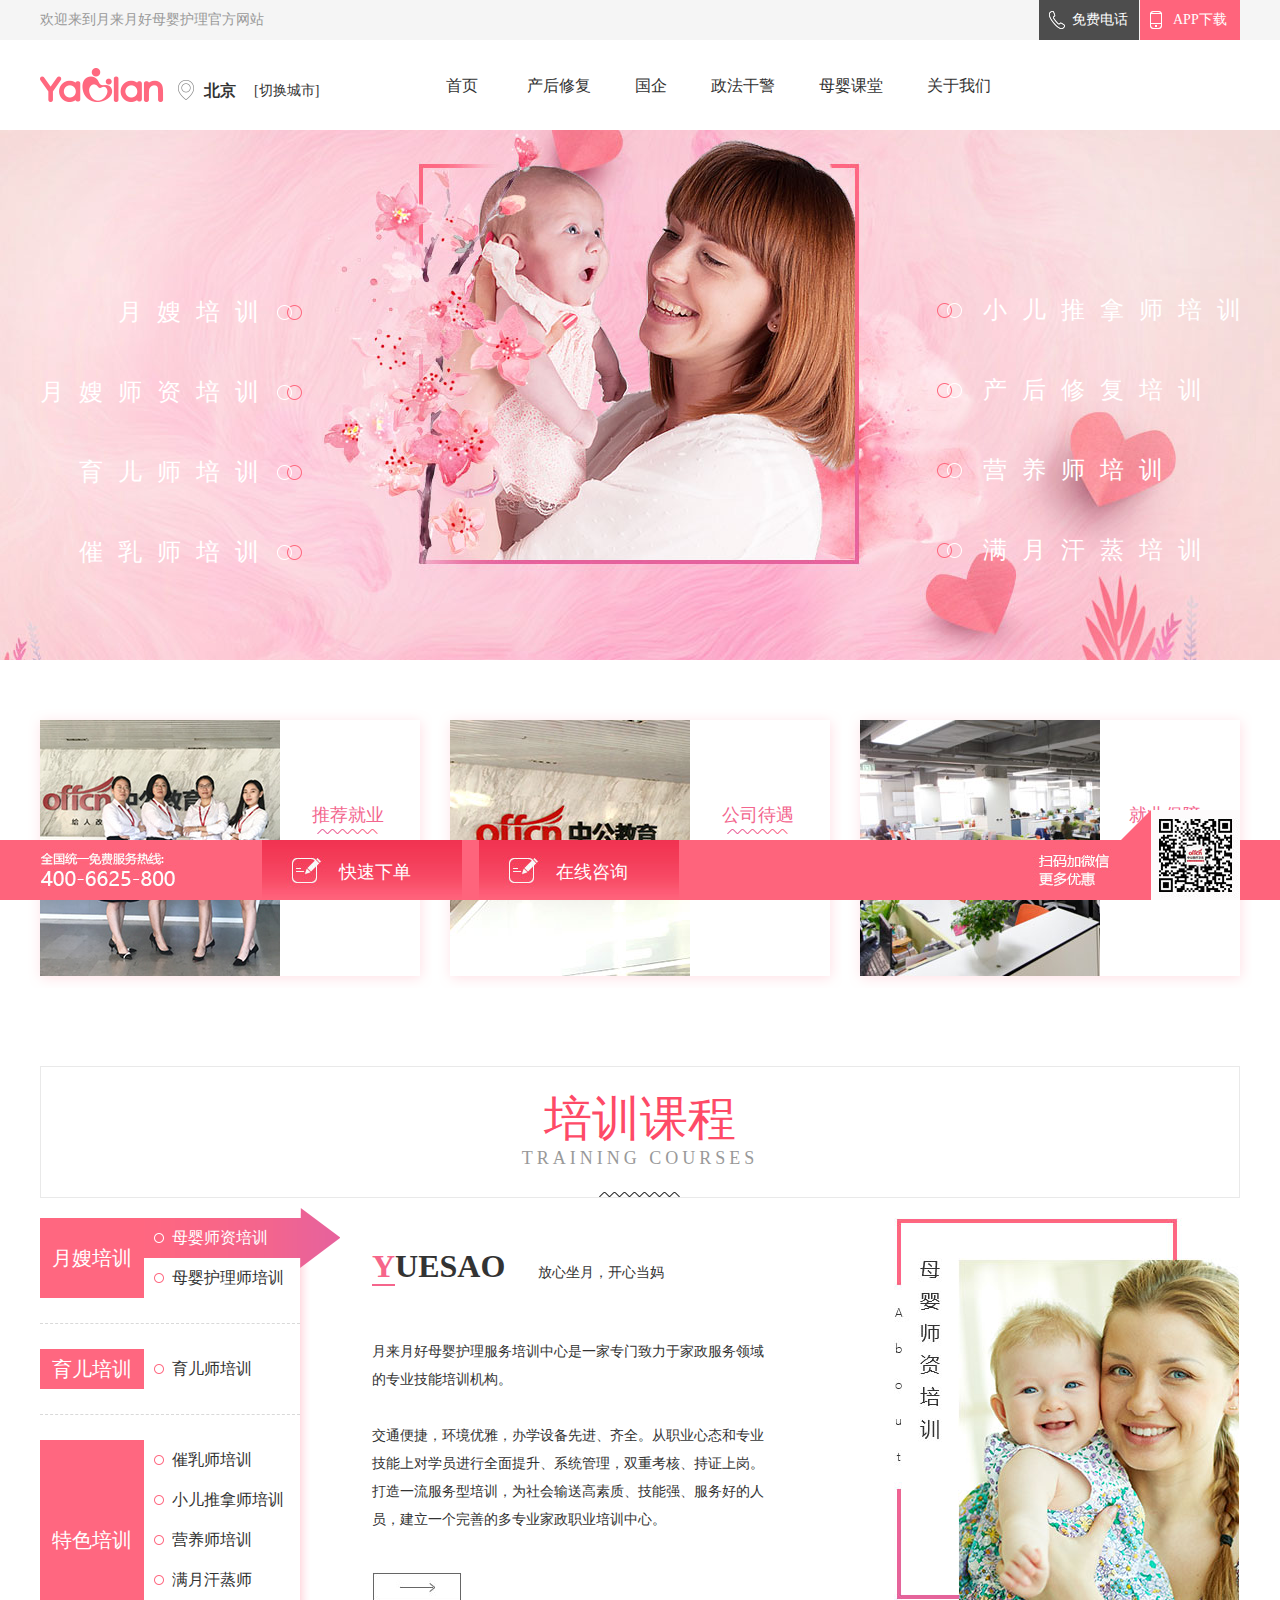
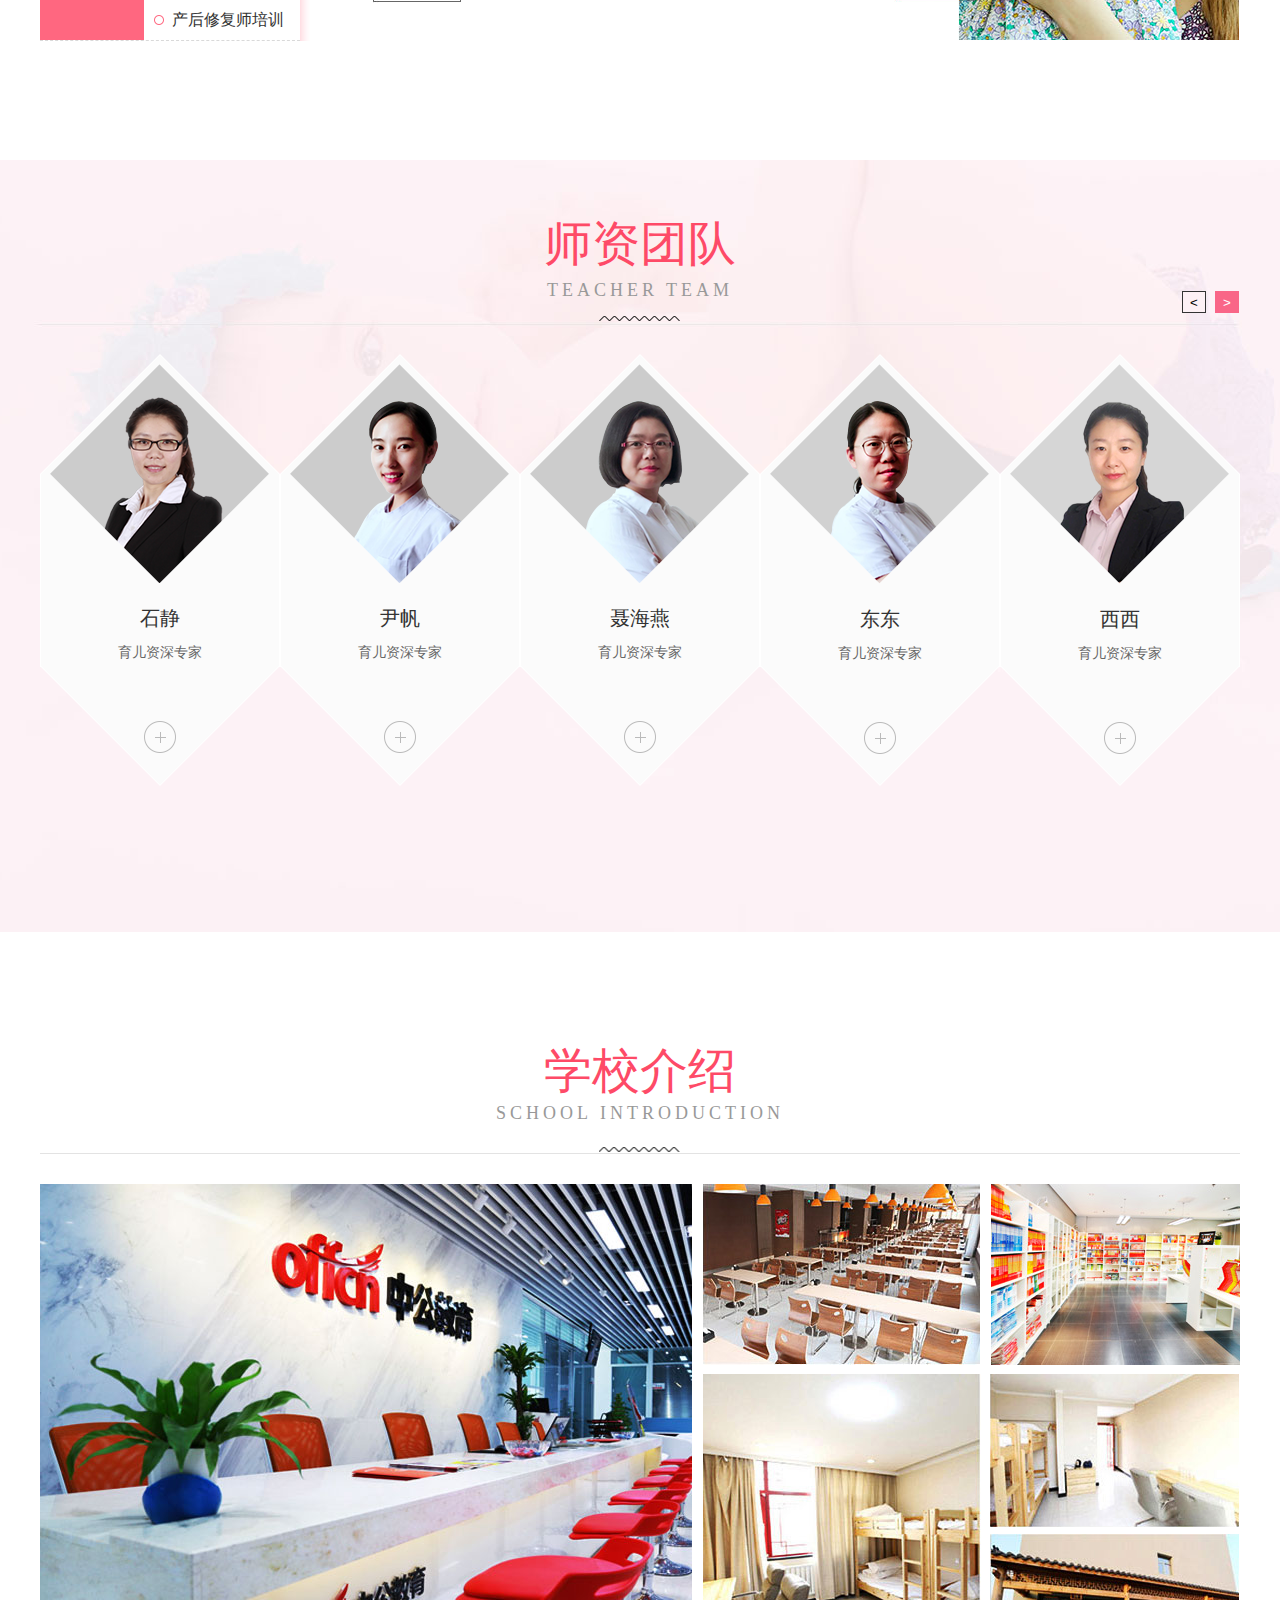
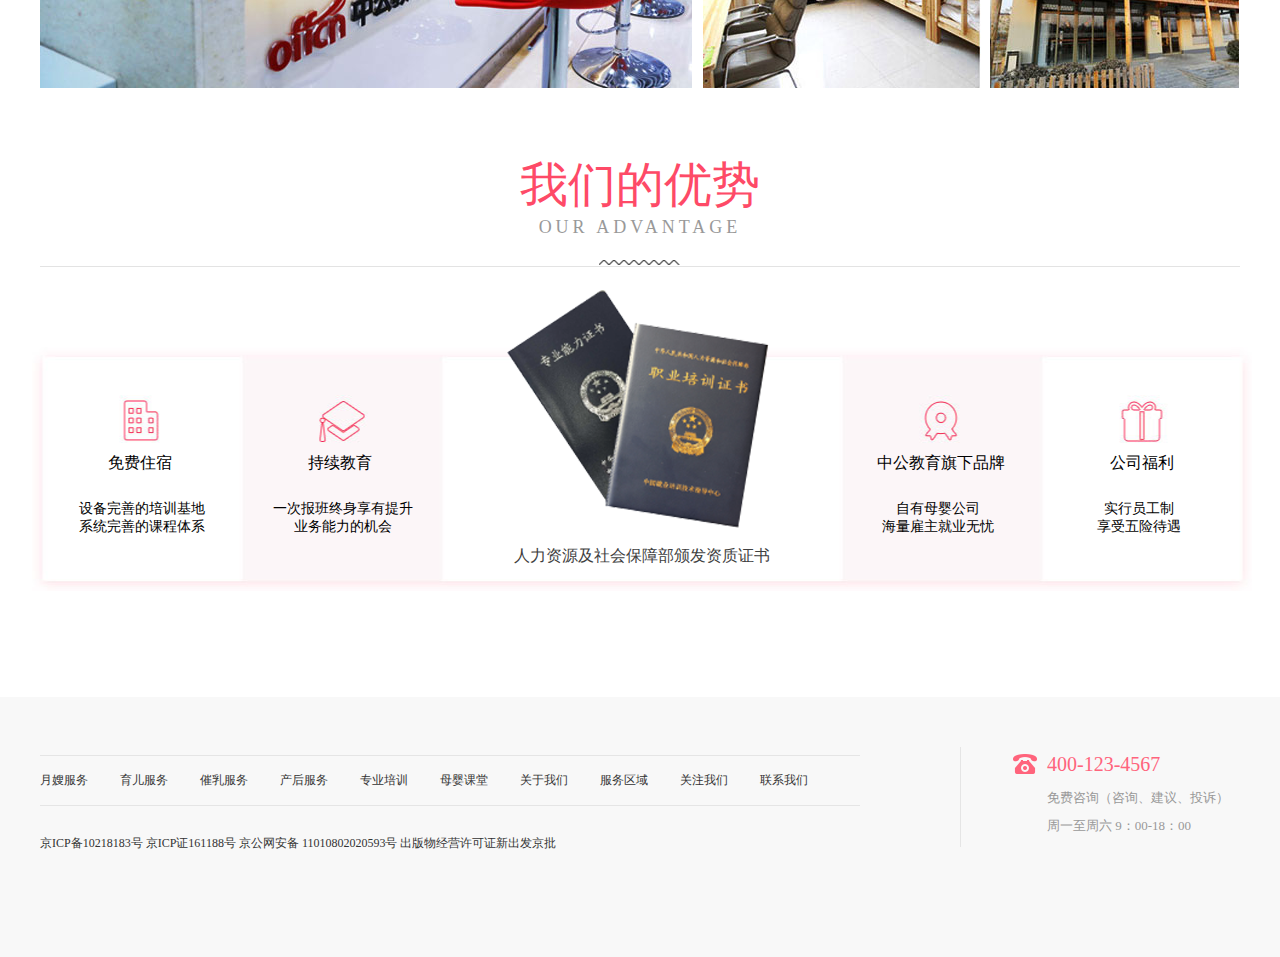
<file: index.html>
﻿<!DOCTYPE html>
<html>
<head>
  <meta charset="UTF-8">
  <meta name="keywords" content="" />
  <meta name="description" content="">
  <title>月来月好</title>
  <link rel="stylesheet" type="text/css" href="css/index.css" /> </head>
<body>
  <div id="box">
    <!----------------navBox---------------------->
    <div class="navBox">
      <div class="navBox_nav">
        <p class="navBox_nav_p">欢迎来到月来月好母婴护理官方网站</p>
        <span class="con1">
        <a href="javascript:;" target="_blank">APP下载</a>
      </span>
      <span class="con2">
        <span>免费电话</span>
      </span>
      </div>
    </div>
    <!----------------navFu---------------------->
    <div class="navFu">
      <div class="navFu_nav">
        <ul class="navFu_nav_ul1 clearfix">
          <li class="navFu_nav_ul1_li1">
            <a href="javascript:void(0);" target="_blank" class="navFu_nav_a1">
              <img src="./images/navFu_nav_log.png" />
            </a>
          </li>
          <li class="navFu_nav_ul1_li2">
            <img src="./images/navFu_nav_phon.png" class="navFu_nav_img2" />
          </li>
          <li class="navFu_nav_ul1_li3">
            <span class="navFu_nav_span1">北京</span>
          </li>
          <li class="navFu_nav_ul1_li4">
            <a href="javascript:void(0);">[切换城市]</a>
          </li>
        </ul>
        <ul class="navFu_nav_ul2 clearfix">
          <li id="navFu_navFirst">
            <a href="index.html" target="_self">首页</a>
          </li>
          <li>
            <a href="changh.html" target="_self">产后修复</a>
          </li>
          <li>
            <a href="guoqi/index.html" target="_self">国企</a>
          </li>
          <li>
            <a href="zf/zf.html" target="_self">政法干警</a>
          </li>
          <li>
            <a href="javascript:void(0);" target="_self">母婴课堂</a>
          </li>
          <li id="navFu_navLast">
            <a href="javascript:void(0);" target="_self">关于我们</a>
          </li>
        </ul>
      </div>
    </div>
    <!----------------banner---------------------->
    <!--在上面的浮动元素的父级加overflow:hidden;-->
    <div class="banner">
      <img src="images/banner1.jpg" />
      <img src="images/banner2.jpg" />
      <div class="banner_div">
        <ul class="banner_ul1">
          <li>月嫂培训</li>
          <li>月嫂师资培训</li>
          <li>育儿师培训</li>
          <li>催乳师培训</li>
        </ul>
        <ul class="banner_ul2">
          <li>小儿推拿师培训</li>
          <li>产后修复培训</li>
          <li>营养师培训</li>
          <li>满月汗蒸培训</li>
        </ul>
      </div>
    </div>
    <!----------------content1---------------------->
    <div class="content1">
      <ul class="clearfix">
        <li class="item1">
          <a>
            <img src="./images/cnt1_pic1.jpg" alt="推荐就业" />
            <dl>
              <dt>推荐就业</dt>
              <dd>知名专家亲自授课
                <br>国家认证权威证书</dd>
            </dl>
          </a>
        </li>
        <li class="item2">
          <a>
            <img src="./images/cnt1_pic2.jpg" alt="推荐就业" />
            <dl>
              <dt>公司待遇</dt>
              <dd>中公教育旗下品牌
                <br>就业无忧</dd>
            </dl>
          </a>
        </li>
        <li class="item3">
          <a>
            <img src="./images/cnt1_pic3.jpg" alt="推荐就业" />
            <dl>
              <dt>就业保障</dt>
              <dd>实行员工制
                <br>享受五险待遇</dd>
            </dl>
          </a>
        </li>
      </ul>
    </div>
    <!----------------content2---------------------->
    <div class="content2">
      <div class="cnt2_ttl">
        <p class="p1">培训课程</p>
        <p class="p2">TRAINING COURSES</p>
      </div>
      <div class="cnt clearfix">
        <ul class="lt">
          <li class="lt_item1 clearfix">
            <p class="ttl_p">月嫂培训</p>
            <ul class="list">
              <li class="item">
                <img src="images/cnt2_ico4.png" style="top:-10px;">
                <p class="active">母婴师资培训</p>
              </li>
              <li class="item">
                <img src="images/cnt2_ico3.png">
                <p>母婴护理师培训</p>
              </li>
            </ul>
          </li>
          <li class="lt_item2 clearfix">
            <p class="ttl_p">育儿培训</p>
            <ul class="list">
              <li class="item">
                <img src="images/cnt2_ico3.png">
                <p>育儿师培训</p>
              </li>
            </ul>
          </li>
          <li class="lt_item3 clearfix">
            <p class="ttl_p">特色培训</p>
            <ul class="list">
              <li class="item">
                <img src="images/cnt2_ico3.png">
                <p>催乳师培训</p>
              </li>
              <li class="item">
                <img src="images/cnt2_ico3.png">
                <p>小儿推拿师培训</p>
              </li>
              <li class="item">
                <img src="images/cnt2_ico3.png">
                <p>营养师培训</p>
              </li>
              <li class="item">
                <img src="images/cnt2_ico3.png">
                <p>满月汗蒸师</p>
              </li>
              <li class="item">
                <img src="images/cnt2_ico3.png">
                <p>产后修复师培训</p>
              </li>
            </ul>
          </li>
        </ul>
        <ul class="rt">
          <li class=" yuesao active">
            <div class="it_cnt">
              <dl>
                <dt>
                  <span class="colorSp">Y</span>UESAO
                  <span class="spn3">放心坐月，开心当妈</span>
                </dt>
                <dd>月来月好母婴护理服务培训中心是一家专门致力于家政服务领域的专业技能培训机构。</dd>
                <dd>交通便捷，环境优雅，办学设备先进、齐全。从职业心态和专业技能上对学员进行全面提升、系统管理，双重考核、持证上岗。打造一流服务型培训，为社会输送高素质、技能强、服务好的人员，建立一个完善的多专业家政职业培训中心。</dd>
              </dl>
              <a href="javascript:;" target="_blank">
                <img src="./images/cnt2_ico3.jpg" />
              </a>
            </div>
            <img src="images/cnt2_pic1.jpg" class="cnt2Img"> </li>
          <li class=" yuesao">
            <div class="it_cnt">
              <dl>
                <dt>
                  <span class="colorSp">Y</span>UESAO
                  <span class="spn3">放心坐月，开心当妈</span>
                </dt>
                <dd>月来月好母婴护理服务培训中心是一家专门致力于家政服务领域的专业技能培训机构。</dd>
                <dd>交通便捷，环境优雅，办学设备先进、齐全。从职业心态和专业技能上对学员进行全面提升、系统管理，双重考核、持证上岗。打造一流服务型培训，为社会输送高素质、技能强、服务好的人员，建立一个完善的多专业家政职业培训中心。</dd>
              </dl>
              <a href="javascript:void(0);" target="_blank">
                <img src="./images/cnt2_ico3.jpg" />
              </a>
            </div>
            <img src="images/cnt2_pic1.jpg" class="cnt2Img"> </li>
          <li class=" yuer">
            <div class="it_cnt">
              <dl>
                <dt>
                  <span class="colorSp">Y</span>UER
                  <span class="spn3">放心坐月，开心当妈</span>
                </dt>
                <dd>月来月好母婴护理服务培训中心是一家专门致力于家政服务领域的专业技能培训机构。</dd>
                <dd>交通便捷，环境优雅，办学设备先进、齐全。从职业心态和专业技能上对学员进行全面提升、系统管理，双重考核、持证上岗。打造一流服务型培训，为社会输送高素质、技能强、服务好的人员，建立一个完善的多专业家政职业培训中心。</dd>
              </dl>
              <a href="javascript:void(0);" target="_blank">
                <img src="./images/cnt2_ico3.jpg" />
              </a>
            </div>
            <img src="images/cnt2_pic1.jpg" class="cnt2Img"> </li>
          <li class=" tese">
            <div class="it_cnt">
              <dl>
                <dt>
                  <span class="colorSp">T</span>ESE
                  <span class="spn3">放心坐月，开心当妈</span>
                </dt>
                <dd>月来月好母婴护理服务培训中心是一家专门致力于家政服务领域的专业技能培训机构。</dd>
                <dd>交通便捷，环境优雅，办学设备先进、齐全。从职业心态和专业技能上对学员进行全面提升、系统管理，双重考核、持证上岗。打造一流服务型培训，为社会输送高素质、技能强、服务好的人员，建立一个完善的多专业家政职业培训中心。</dd>
              </dl>
              <a href="javascript:void(0);" target="_blank">
                <img src="./images/cnt2_ico3.jpg" />
              </a>
            </div>
            <img src="images/cnt2_pic1.jpg" class="cnt2Img"> </li>
          <li class=" tese">
            <div class="it_cnt">
              <dl>
                <dt>
                  <span class="colorSp">T</span>ESE
                  <span class="spn3">放心坐月，开心当妈</span>
                </dt>
                <dd>月来月好母婴护理服务培训中心是一家专门致力于家政服务领域的专业技能培训机构。</dd>
                <dd>交通便捷，环境优雅，办学设备先进、齐全。从职业心态和专业技能上对学员进行全面提升、系统管理，双重考核、持证上岗。打造一流服务型培训，为社会输送高素质、技能强、服务好的人员，建立一个完善的多专业家政职业培训中心。</dd>
              </dl>
              <a href="javascript:void(0);" target="_blank">
                <img src="./images/cnt2_ico3.jpg" />
              </a>
            </div>
            <img src="images/cnt2_pic1.jpg" class="cnt2Img"> </li>
          <li class=" tese">
            <div class="it_cnt">
              <dl>
                <dt>
                  <span class="colorSp">T</span>ESE
                  <span class="spn3">放心坐月，开心当妈</span>
                </dt>
                <dd>月来月好母婴护理服务培训中心是一家专门致力于家政服务领域的专业技能培训机构。</dd>
                <dd>交通便捷，环境优雅，办学设备先进、齐全。从职业心态和专业技能上对学员进行全面提升、系统管理，双重考核、持证上岗。打造一流服务型培训，为社会输送高素质、技能强、服务好的人员，建立一个完善的多专业家政职业培训中心。</dd>
              </dl>
              <a href="javascript:void(0);" target="_blank">
                <img src="./images/cnt2_ico3.jpg" />
              </a>
            </div>
            <img src="images/cnt2_pic1.jpg" class="cnt2Img"> </li>
          <li class=" tese">
            <div class="it_cnt">
              <dl>
                <dt>
                  <span class="colorSp">T</span>ESE
                  <span class="spn3">放心坐月，开心当妈</span>
                </dt>
                <dd>月来月好母婴护理服务培训中心是一家专门致力于家政服务领域的专业技能培训机构。</dd>
                <dd>交通便捷，环境优雅，办学设备先进、齐全。从职业心态和专业技能上对学员进行全面提升、系统管理，双重考核、持证上岗。打造一流服务型培训，为社会输送高素质、技能强、服务好的人员，建立一个完善的多专业家政职业培训中心。</dd>
              </dl>
              <a href="javascript:void(0);" target="_blank">
                <img src="./images/cnt2_ico3.jpg" />
              </a>
            </div>
            <img src="images/cnt2_pic1.jpg" class="cnt2Img"> </li>
          <li class=" tese">
            <div class="it_cnt">
              <dl>
                <dt>
                  <span class="colorSp">T</span>ESE
                  <span class="spn3">放心坐月，开心当妈</span>
                </dt>
                <dd>月来月好母婴护理服务培训中心是一家专门致力于家政服务领域的专业技能培训机构。</dd>
                <dd>交通便捷，环境优雅，办学设备先进、齐全。从职业心态和专业技能上对学员进行全面提升、系统管理，双重考核、持证上岗。打造一流服务型培训，为社会输送高素质、技能强、服务好的人员，建立一个完善的多专业家政职业培训中心。</dd>
              </dl>
              <a href="javascript:void(0);" target="_blank">
                <img src="./images/cnt2_ico3.jpg" />
              </a>
            </div>
            <img src="images/cnt2_pic1.jpg" class="cnt2Img"> </li>
        </ul>
      </div>
    </div>
    <!----------------content3---------------------->
    <div class="content3">
      <div class="content3_Div1">
        <div class="content3_cont">
          <h2 class="content3_h21">师资团队</h2>
          <h6 class="content3_h61">TEACHER TEAM</h6>
          <div class="content3_Div2">
            <img src="./images/content3_Div2.png" />
          </div>
          <div class="content3_wrap">
            <ul class="content3_ul">
              <li style="left:0px;">
                <img src="images/people1.png" />
                <h3>石静</h3>
                <h4>育儿资深专家</h4>
                <p class="content3_ul_p">
                  <img src="images/jiahao.png" />
                </p>
                <p class="content3_ul_p2">妇产科主任医师
                  <br>高级育婴指导师
                  <br>有丰富的临床经验
                  <br>从事培训工作多年
                  <br>现任倍优
                  <br>天地培训学校教学总监</p>
              </li>
              <li style="left:240px;">
                <img src="images/people2.png" />
                <h3>尹帆</h3>
                <h4>育儿资深专家</h4>
                <p class="content3_ul_p">
                  <img src="images/jiahao.png" />
                </p>
                <p class="content3_ul_p2">妇产科主任医师
                  <br>高级育婴指导师
                  <br>有丰富的临床经验
                  <br>从事培训工作多年
                  <br>现任倍优
                  <br>天地培训学校教学总监</p>
              </li>
              <li style="left:480px;">
                <img src="images/people3.png" />
                <h3>聂海燕</h3>
                <h4>育儿资深专家</h4>
                <p class="content3_ul_p">
                  <img src="images/jiahao.png" />
                </p>
                <p class="content3_ul_p2">妇产科主任医师
                  <br>高级育婴指导师
                  <br>有丰富的临床经验
                  <br>从事培训工作多年
                  <br>现任倍优
                  <br>天地培训学校教学总监</p>
              </li>
              <li style="left:720px;">
                <img src="images/people4.png" />
                <h3>东东</h3>
                <h4>育儿资深专家</h4>
                <p class="content3_ul_p">
                  <img src="images/jiahao.png" />
                </p>
                <p class="content3_ul_p2">妇产科主任医师
                  <br>高级育婴指导师
                  <br>有丰富的临床经验
                  <br>从事培训工作多年
                  <br>现任倍优
                  <br>天地培训学校教学总监</p>
              </li>
              <li style="left:960px;">
                <img src="images/people5.png" />
                <h3>西西</h3>
                <h4>育儿资深专家</h4>
                <p class="content3_ul_p">
                  <img src="images/jiahao.png" />
                </p>
                <p class="content3_ul_p2">妇产科主任医师
                  <br>高级育婴指导师
                  <br>有丰富的临床经验
                  <br>从事培训工作多年
                  <br>现任倍优
                  <br>天地培训学校教学总监</p>
              </li>
              <li style="left:1200px;">
                <img src="images/people6.png" />
                <h3>南南</h3>
                <h4>育儿资深专家</h4>
                <p class="content3_ul_p">
                  <img src="images/jiahao.png" />
                </p>
                <p class="content3_ul_p2">妇产科主任医师
                  <br>高级育婴指导师
                  <br>有丰富的临床经验
                  <br>从事培训工作多年
                  <br>现任倍优
                  <br>天地培训学校教学总监</p>
              </li>
              <li style="left:1440px;">
                <img src="images/people7.png" />
                <h3>北北</h3>
                <h4>育儿资深专家</h4>
                <p class="content3_ul_p">
                  <img src="images/jiahao.png" />
                </p>
                <p class="content3_ul_p2">妇产科主任医师
                  <br>高级育婴指导师
                  <br>有丰富的临床经验
                  <br>从事培训工作多年
                  <br>现任倍优
                  <br>天地培训学校教学总监</p>
              </li>
            </ul>
          </div>
          <p class="content3_cont_an">
            <button class="an1">&lt;</button>
            <button class="an2 active">&gt;</button>
          </p>
        </div>
      </div>
    </div>
    <!----------------content4---------------------->
    <div class="content4">
      <div class="page3_title">
        <h2>学校介绍</h2>
        <p class="title">SCHOOL INTRODUCTION</p>
        <p class="icon"></p>
        <ul class="icon_left clearfix">
          <li id="zzsc" class="icon_left1">
            <img src="images/page4_03.jpg" />
            <div class="text">
              <span>中公教育前台</span>
            </div>
          </li>
          <li class="icon_left2">
            <img src="images/page4_01_03.jpg" />
            <div class="text">
              <span>中公教育大食堂</span>
            </div>
          </li>
          <li class="icon_left5">
            <img src="images/page4_01_05.jpg" />
            <div class="text">
              <span>中公教育图书一角</span>
            </div>
          </li>
          <li class="icon_left3">
            <img src="images/page4_01_11.jpg" />
            <div class="text">
              <span>中公教育宿舍</span>
            </div>
          </li>
          <li class="icon_left4">
            <img src="images/page4_02_03.jpg" />
            <div class="text">
              <span>中公教育宿舍</span>
            </div>
          </li>
          <li>
            <img src="images/page4_01_06.jpg" />
            <div class="text">
              <span>中公教育前台</span>
            </div>
          </li>
        </ul>
      </div>
    </div>
    <!----------------content5---------------------->
    <div class="page4_title">
      <h3>我们的优势</h3>
      <p class="tit">OUR ADVANTAGE</p>
      <p class="titl"></p>
      <div class="box">
        <ul class="cont clearfix">
          <li class="cont_pa1">
            <div>免费住宿</div>
            <p>设备完善的培训基地
              <br />系统完善的课程体系</p>
          </li>
          <li class="cont_pa2">
            <div>持续教育</div>
            <p>一次报班终身享有提升
              <br />业务能力的机会</p>
          </li>
          <li class="cont_pa3">
            <img src="images/book.png" />
            <p>人力资源及社会保障部颁发资质证书</p>
          </li>
          <li class="cont_pa4">
            <div>中公教育旗下品牌</div>
            <p>自有母婴公司
              <br />海量雇主就业无忧</p>
          </li>
          <li class="cont_pa5">
            <div>公司福利</div>
            <p>实行员工制
              <br />享受五险待遇</p>
          </li>
        </ul>
      </div>
    </div>
    <!----------------footer---------------------->
    <div class="footer">
      <div class="footer_conter">
        <div class="footerDiv_a">
          <ul class="footerDiv_a_ul">
            <li>
              <a href="javascript:;" target="_blank">月嫂服务</a>
            </li>
            <li>
              <a href="javascript:;" target="_blank">育儿服务</a>
            </li>
            <li>
              <a href="javascript:;" target="_blank">催乳服务</a>
            </li>
            <li>
              <a href="javascript:;" target="_blank">产后服务</a>
            </li>
            <li>
              <a href="javascript:;" target="_blank">专业培训</a>
            </li>
            <li>
              <a href="javascript:;" target="_blank">母婴课堂</a>
            </li>
            <li>
              <a href="javascript:;" target="_blank">关于我们</a>
            </li>
            <li>
              <a href="javascript:;" target="_blank">服务区域</a>
            </li>
            <li>
              <a href="javascript:;" target="_blank">关注我们</a>
            </li>
            <li>
              <a href="javascript:;" target="_blank">联系我们</a>
            </li>
          </ul>
          <p class="footerDiv_a_p">京ICP备10218183号 京ICP证161188号 京公网安备 11010802020593号 出版物经营许可证新出发京批</p>
        </div>
        <div class="footerDiv_b">
          <h2 class="footerDiv_b_h2">400-123-4567</h2>
          <p class="footerDiv_b_p">免费咨询（咨询、建议、投诉）
            <br>周一至周六 9：00-18：00</p>
        </div>
      </div>
    </div>
    <div class="footer_fixed">
      <div class="footer_fixed_a">
        <span class="footer_p_a1">
          <a href="javascript:;" target="_blank">快速下单</a>
        </span>
        <span class="footer_p_a2">
          <a href="javascript:;" target="_blank">在线咨询</a>
        </span>
        <p class="footer_fixed_aP"></p>
        <img src="images/footer_fixed_a3.jpg" class="footer_fixed_aImg" /> </div>
    </div>
  </div>
  <script src="js/jquery.min.js" type="text/javascript" charset="utf-8"></script>
  <script src="js/index.js" type="text/javascript" charset="utf-8"></script>
</body>
</html>
</file>
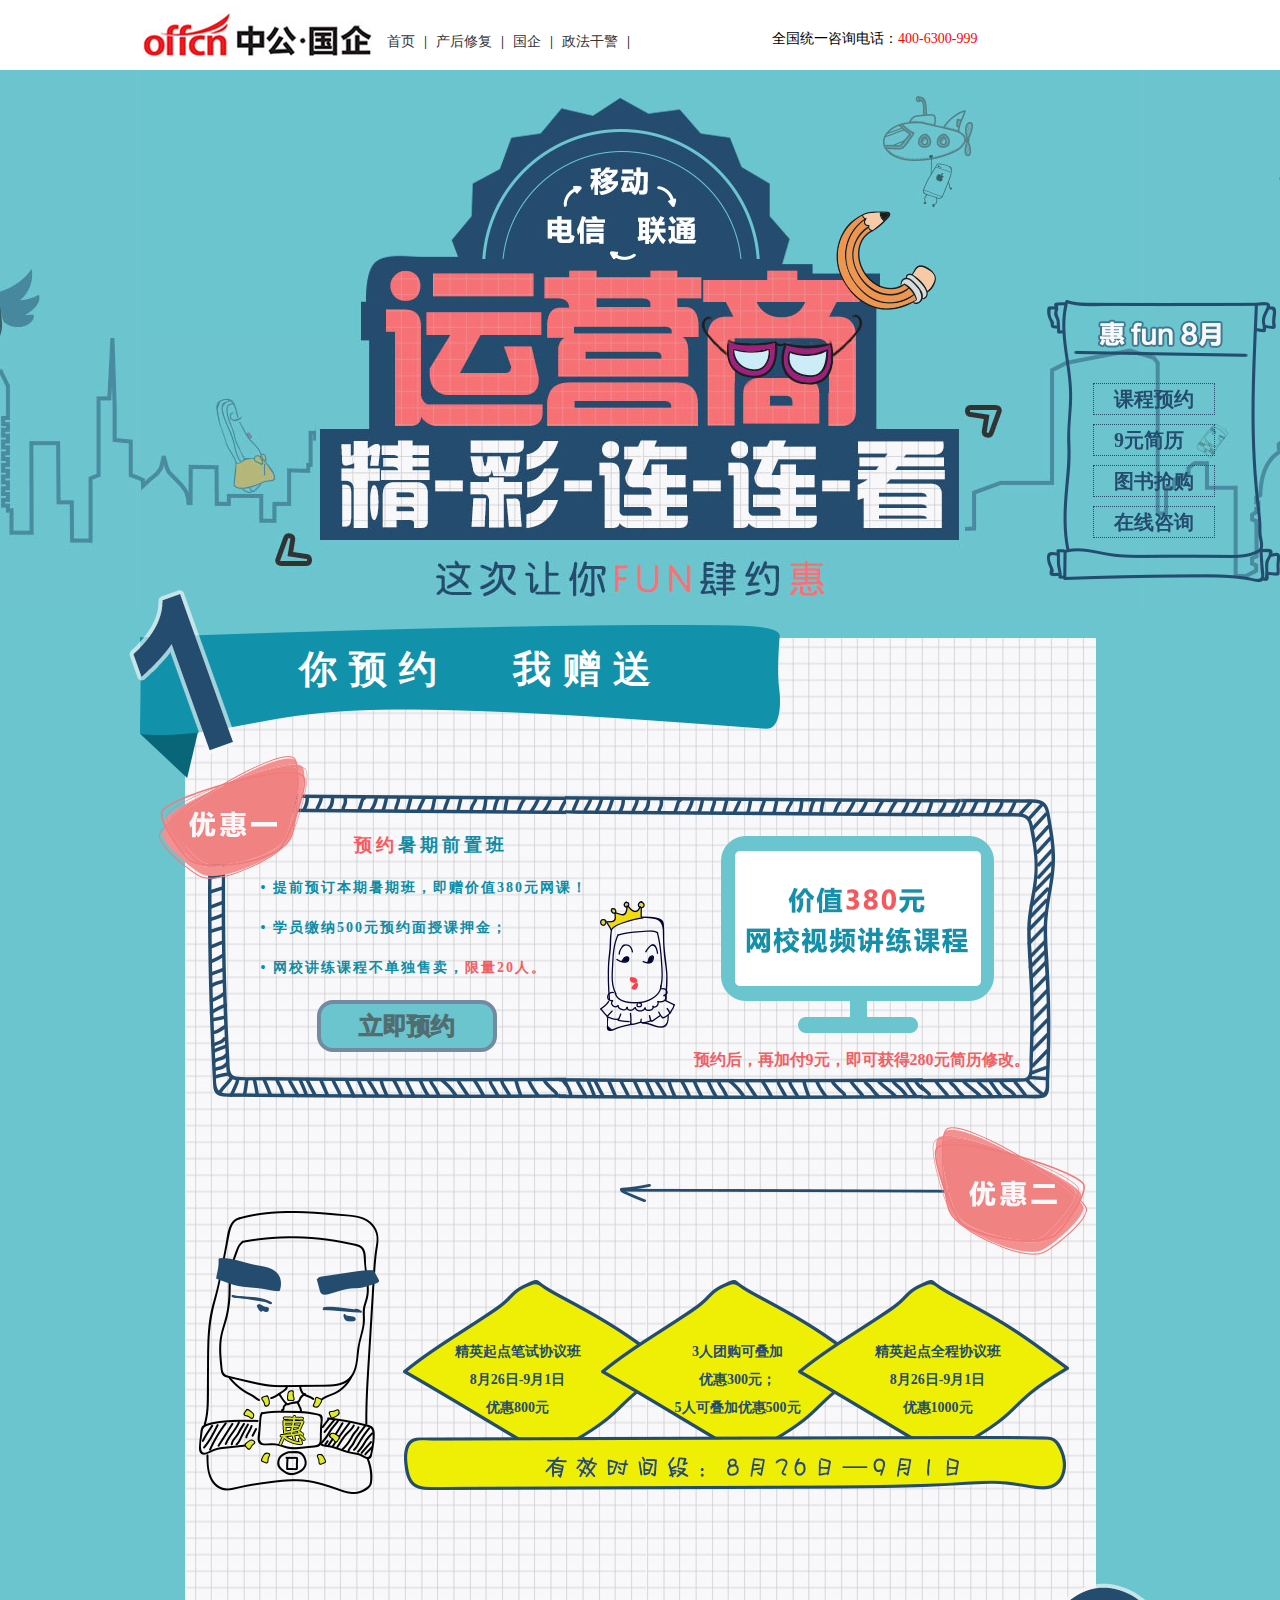
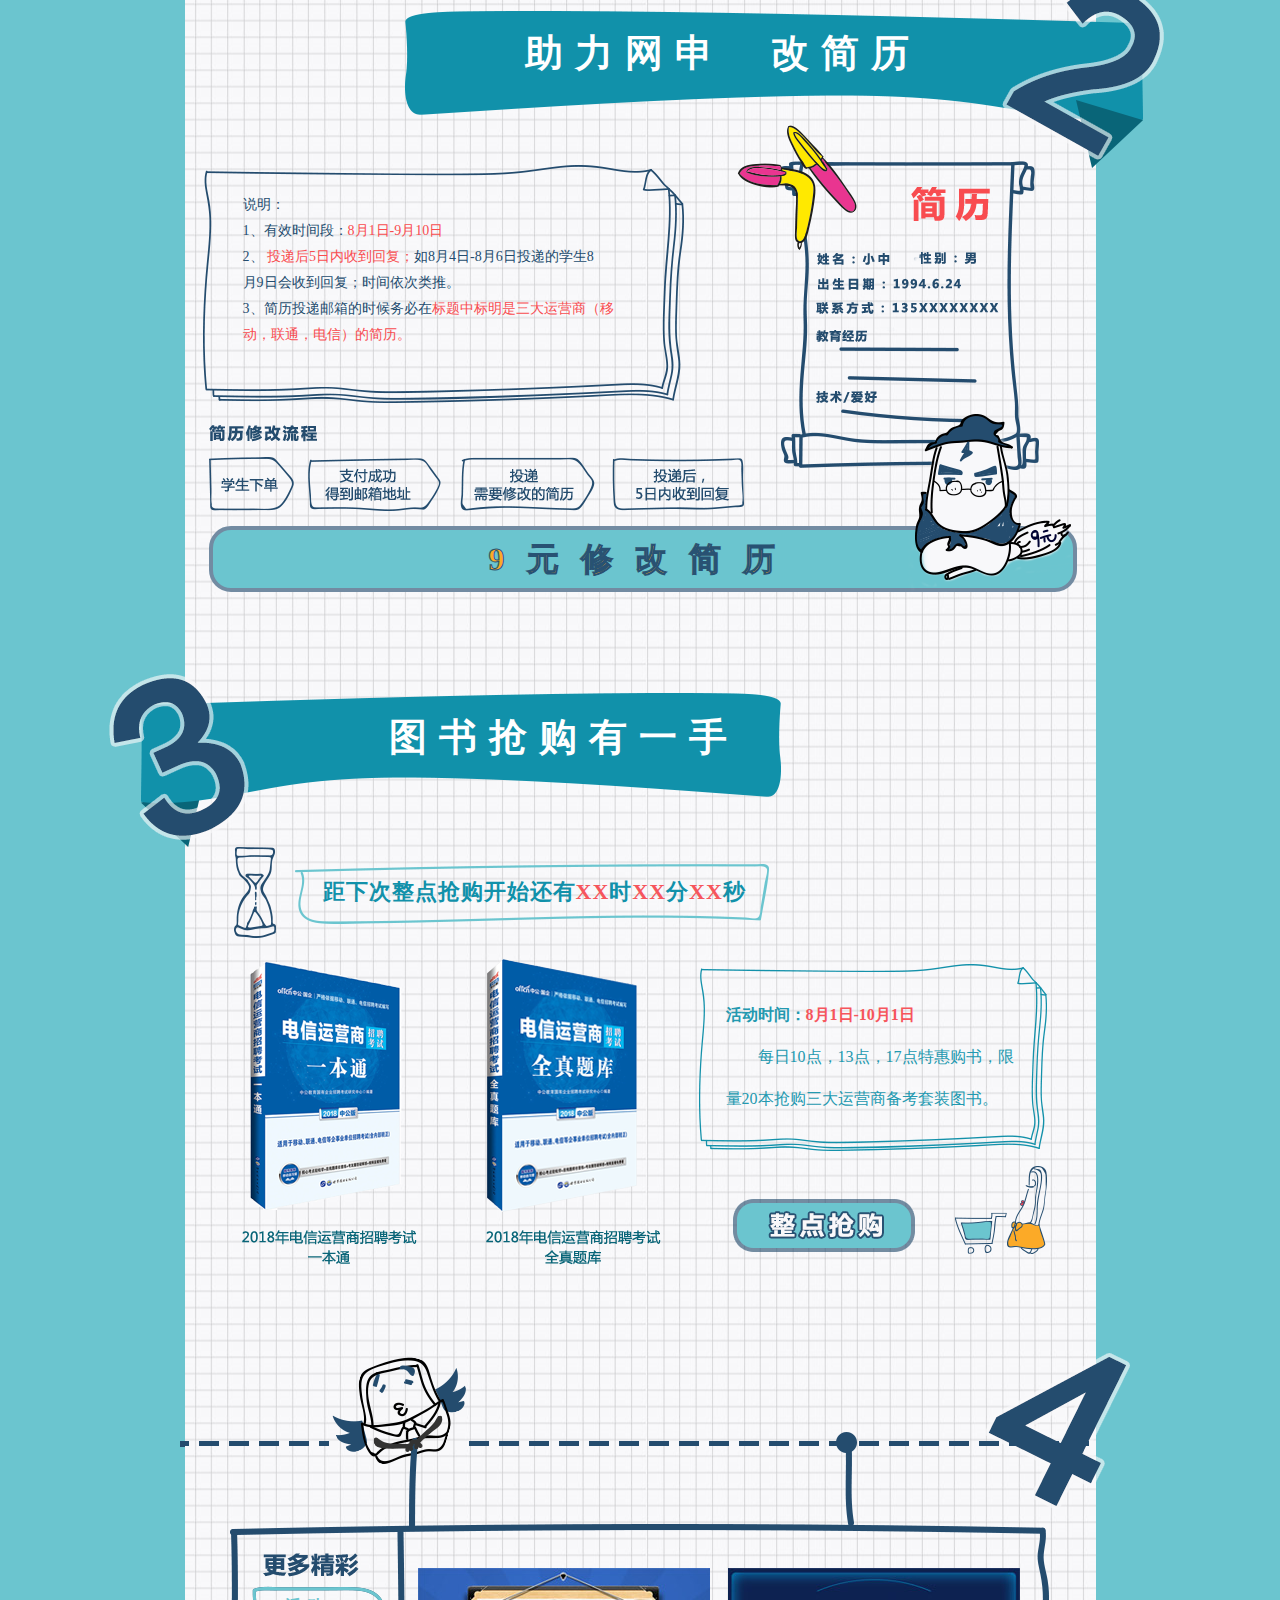
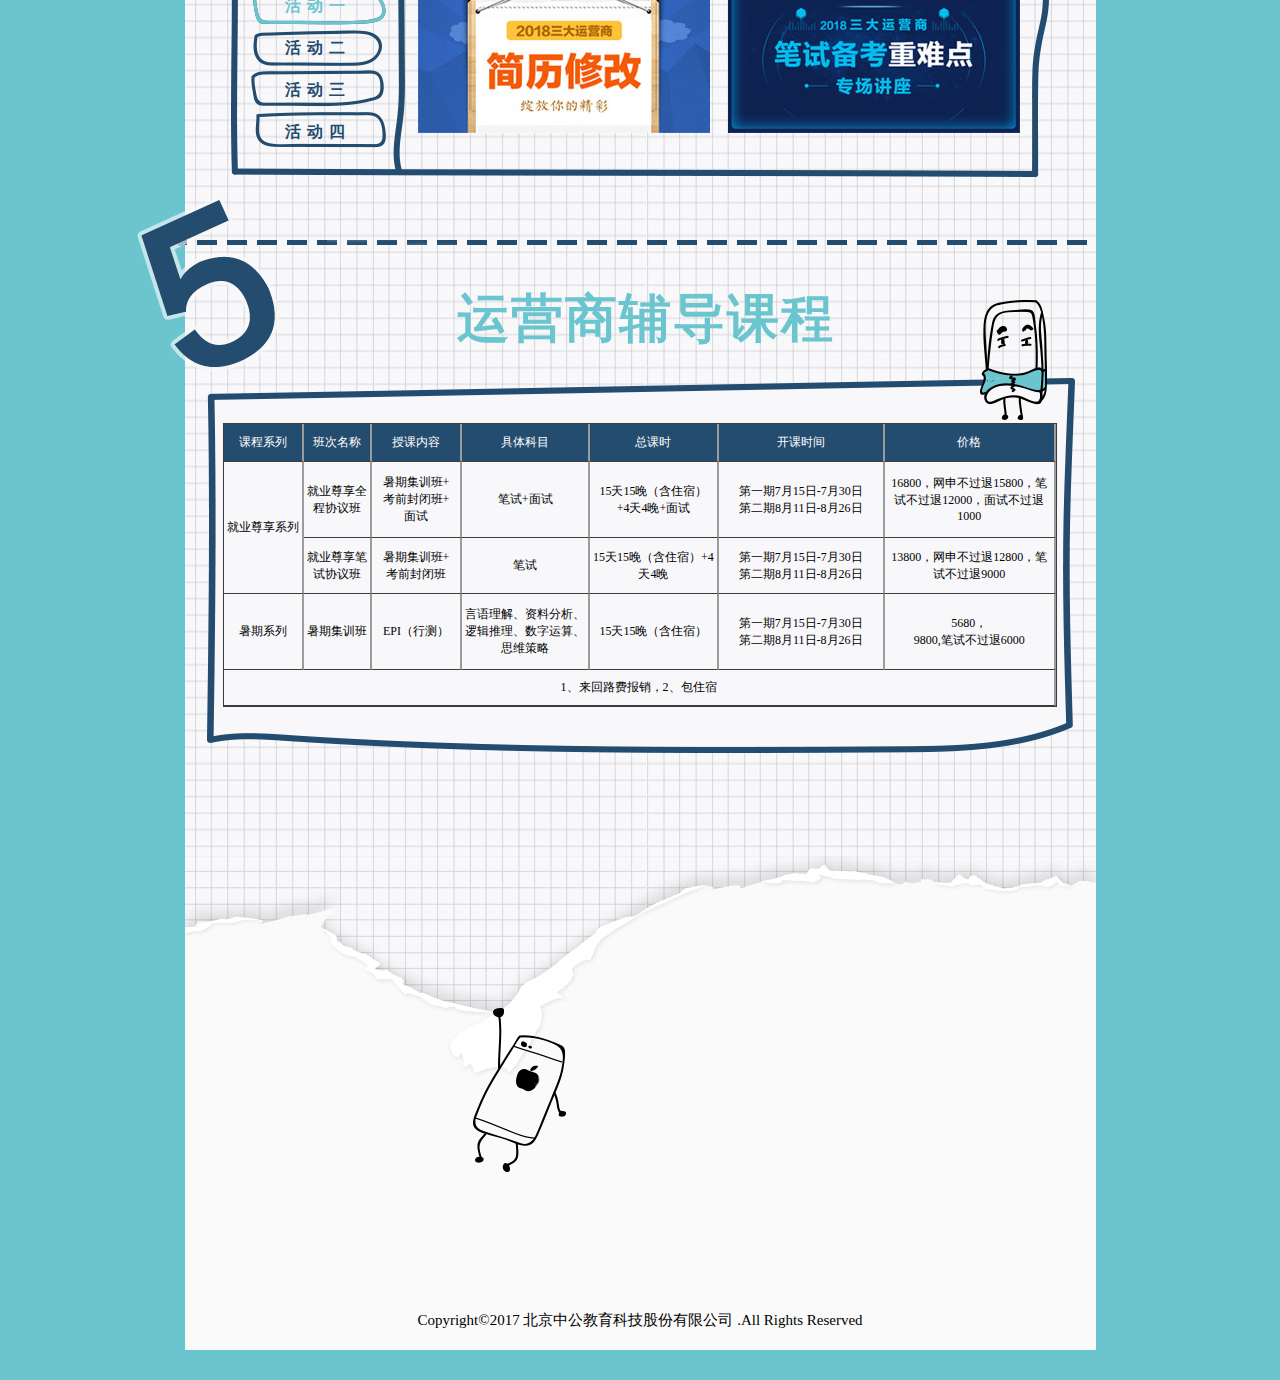
<file: guoqi/index.html>
﻿<!DOCTYPE html>
<html>
<head>
	<meta charset="UTF-8">
	<title>国企</title>
	<link rel="stylesheet" type="text/css" href="css/reset.css"/>
	<link rel="stylesheet" type="text/css" href="css/public.css"/>
</head>
<body>
	<div id="bos">
<!--logo-->
		<div class="logoBox">
			<div class="logo">
				<a href="../resume.html"><img src="image/logo.jpg"/></a>
				<ul class="logUl">
					<li><a href="../index.html" target="_self">首页</a><span>|</span></li>
					<li><a href="../changh.html" target="_self">产后修复</a><span>|</span></li>
					<li><a href="index.html" target="_self">国企</a><span>|</span></li>
					<li><a href="../zf/zf.html" target="_self">政法干警</a><span>|</span></li>
				</ul>
				<p>全国统一咨询电话：<span>400-6300-999</span></p>
			</div>
		</div>
<!--banner-->
		<div class="clearfix banner">
			<img src="image/banner2.jpg"/><img src="image/banner3.jpg"/>
		</div>
<!--pages-->
		<div class="pages">
			<div class="page">
				<!--page1-->
				<div class=" clearfix page1" id="page1">
					<img src="image/page1.png"/ class="pageTu1">
					<p class="page1P"><span class="page1span1">你预约</span><span>我赠送</span></p>
					<img src="image/pageBack.png"/ class="pageBack">
					<div class="page1H2">
						<h2><span>预约</span>暑期前置班</h2>
						<ul>
							<li>• 提前预订本期暑期班，即赠价值380元网课！</li>
							<li>• 学员缴纳500元预约面授课押金；</li>
							<li>• 网校讲练课程不单独售卖，<span class="spanPage1">限量20人。</span></li>
						</ul>
						<p class="a">立即预约</p>
						<p class="b">预约后，再加付9元，即可获得280元简历修改。</p>
					</div>
					<p class="p1p1">精英起点笔试协议班<br>8月26日-9月1日<br>优惠800元</p>
					<p class="p1p2">3人团购可叠加<br>优惠300元；<br>5人可叠加优惠500元</p>
					<p class="p1p3">精英起点全程协议班<br>8月26日-9月1日<br>优惠1000元</p>
				</div>
				<!--page2-->
				<div class="page2" id="page2">
					<img src="image/page2.png"/ class="page2Back">
					<h3>说明：<br>1、有效时间段：<span>8月1日-9月10日</span><br>2、
						<span>投递后5日内收到回复；</span>如8月4日-8月6日投递的学生8<br>月9日会收到回复；时间依次类推。<br>
						3、简历投递邮箱的时候务必在<span>标题中标明是三大运营商（移动，联通，电信）的简历。</span>
					</h3>
					<p>9元修改简历</p>
					<h2><span class="page1span2">助力网申</span>改简历</h2>
					<img src="image/wc.png" class="wc"/>
					<img src="image/jianli.png" class="wc_2"/>
				</div>
				<!--page3-->
				<div class="page3" id="page3">
					<img src="image/page3.png"/ class="pageTu3">
					<p class="page3P">图书抢购有一手</p>
					<p class="page3H">距下次整点抢购开始还有<span class="hour">XX</span>时<span class="minute">XX</span>分<span class="second">XX</span>秒</p>
					<div class="page3Div">
						<h3>活动时间：<span class="page3Span1">8月1日-10月1日</span></h3>
						<p class="page3Span2">每日10点，13点，17点特惠购书，限<br>量20本抢购三大运营商备考套装图书。</p>
					</div>
				</div>
				<!--page4-->
				<div class="page4">
					<img src="image/page4.png"/ class="pageTu4">
					<ul class="page4Ul">
						<li>活动一<img src="image/tabs1.png" alt=""  class="pageTabs1"/></li>
						<li>活动二<img src="image/tabs2.png" alt=""  class="pageTabs2"/></li>
						<li>活动三<img src="image/tabs3.png" alt=""  class="pageTabs3"/></li>
						<li>活动四<img src="image/tabs4.png" alt=""  class="pageTabs4"/></li>
					</ul>
					<div class="page4Div">
						<ul class="page4Ul2">
							<li class="tu1"><img src="image/tu1.jpg" /></li>
							<li class="tu2"><img src="image/tu2.jpg" /></li>
							<li class="tu3"><img src="image/tu1.jpg" /></li>
							<li class="tu4"><img src="image/tu2.jpg" /></li>
						</ul>
					</div>
				</div>
				<!--page5-->
				<div class="page5">
					<img src="image/page5.png"/ class="pageTu5">
					<h2 class="page5H2">运营商辅导课程</h2>
					<table class="page5Tab" cellspacing="0" cellpadding="0">
						<thead>
							<tr>
								<th width="78px" height="37px">课程系列</th>
								<th width="66px">班次名称</th>
								<th width="88px">授课内容</th>
								<th width="126px">具体科目</th>
								<th width="126px">总课时</th>
								<th width="164px">开课时间</th>
								<th width="168px">价格</th>
							</tr>
						</thead>
						<tbody>
							<tr>
								<td rowspan="2">就业尊享系列</td>
								<td>就业尊享全程协议班</td>
								<td>暑期集训班+<br>考前封闭班+<br>面试</td>
								<td>笔试+面试</td>
								<td>15天15晚（含住宿）<br>+4天4晚+面试</td>
								<td>第一期7月15日-7月30日<br>第二期8月11日-8月26日</td>
								<td height="75px">16800，网申不过退15800，笔<br>试不过退12000，面试不过退<br>1000</td>
							</tr>
							<tr>
								<td>就业尊享笔试协议班</td>
								<td>暑期集训班+<br>考前封闭班</td>
								<td>笔试</td>
								<td>15天15晚（含住宿）+4天4晚</td>
								<td>第一期7月15日-7月30日<br>第二期8月11日-8月26日</td>
								<td height="55px">13800，网申不过退12800，笔<br>试不过退9000</td>
							</tr>
							<tr>
								<td>暑期系列</td>
								<td>暑期集训班</td>
								<td>EPI（行测）</td>
								<td>言语理解、资料分析、<br>逻辑推理、数字运算、思维策略</td>
								<td>15天15晚（含住宿）</td>
								<td>第一期7月15日-7月30日<br>第二期8月11日-8月26日</td>
								<td height="75px">5680，<br>9800,笔试不过退6000</td>
							</tr>
							<tr>
								<td height="35px" colspan="7">1、来回路费报销，2、包住宿</td>
							</tr>
						</tbody>
					</table>
				</div>
				<!--footer-->
				<div class="footer">
					<img src="image/footer1.jpg"/>
					<img src="image/footer2.jpg"/>
					<img src="image/footer3.jpg"/>
					<img src="image/footer4.jpg"/>
					<img src="image/footer5.png"/ class="footer5">
					<p class="footerP">Copyright©2017 北京中公教育科技股份有限公司 .All Rights Reserved</p>
				</div>
			</div>
		</div>
		<!--右边飘浮-->
		<div class="rightThum">
			<img src="image/thum2.png"/>
			<ul class="thumUl">
				<li><a href="#page1">课程预约</a></li>
				<li><a href="#page2">9元简历</a></li>
				<li><a href="#page3">图书抢购</a></li>
				<li><a href="javascript:void(0);">在线咨询</a></li>
			</ul>
		</div>
	</div>
	<script src="js/jquery.min.js" type="text/javascript" charset="utf-8"></script>
	<script src="js/index.js" type="text/javascript" charset="utf-8"></script>
</body>
</html>
</file>
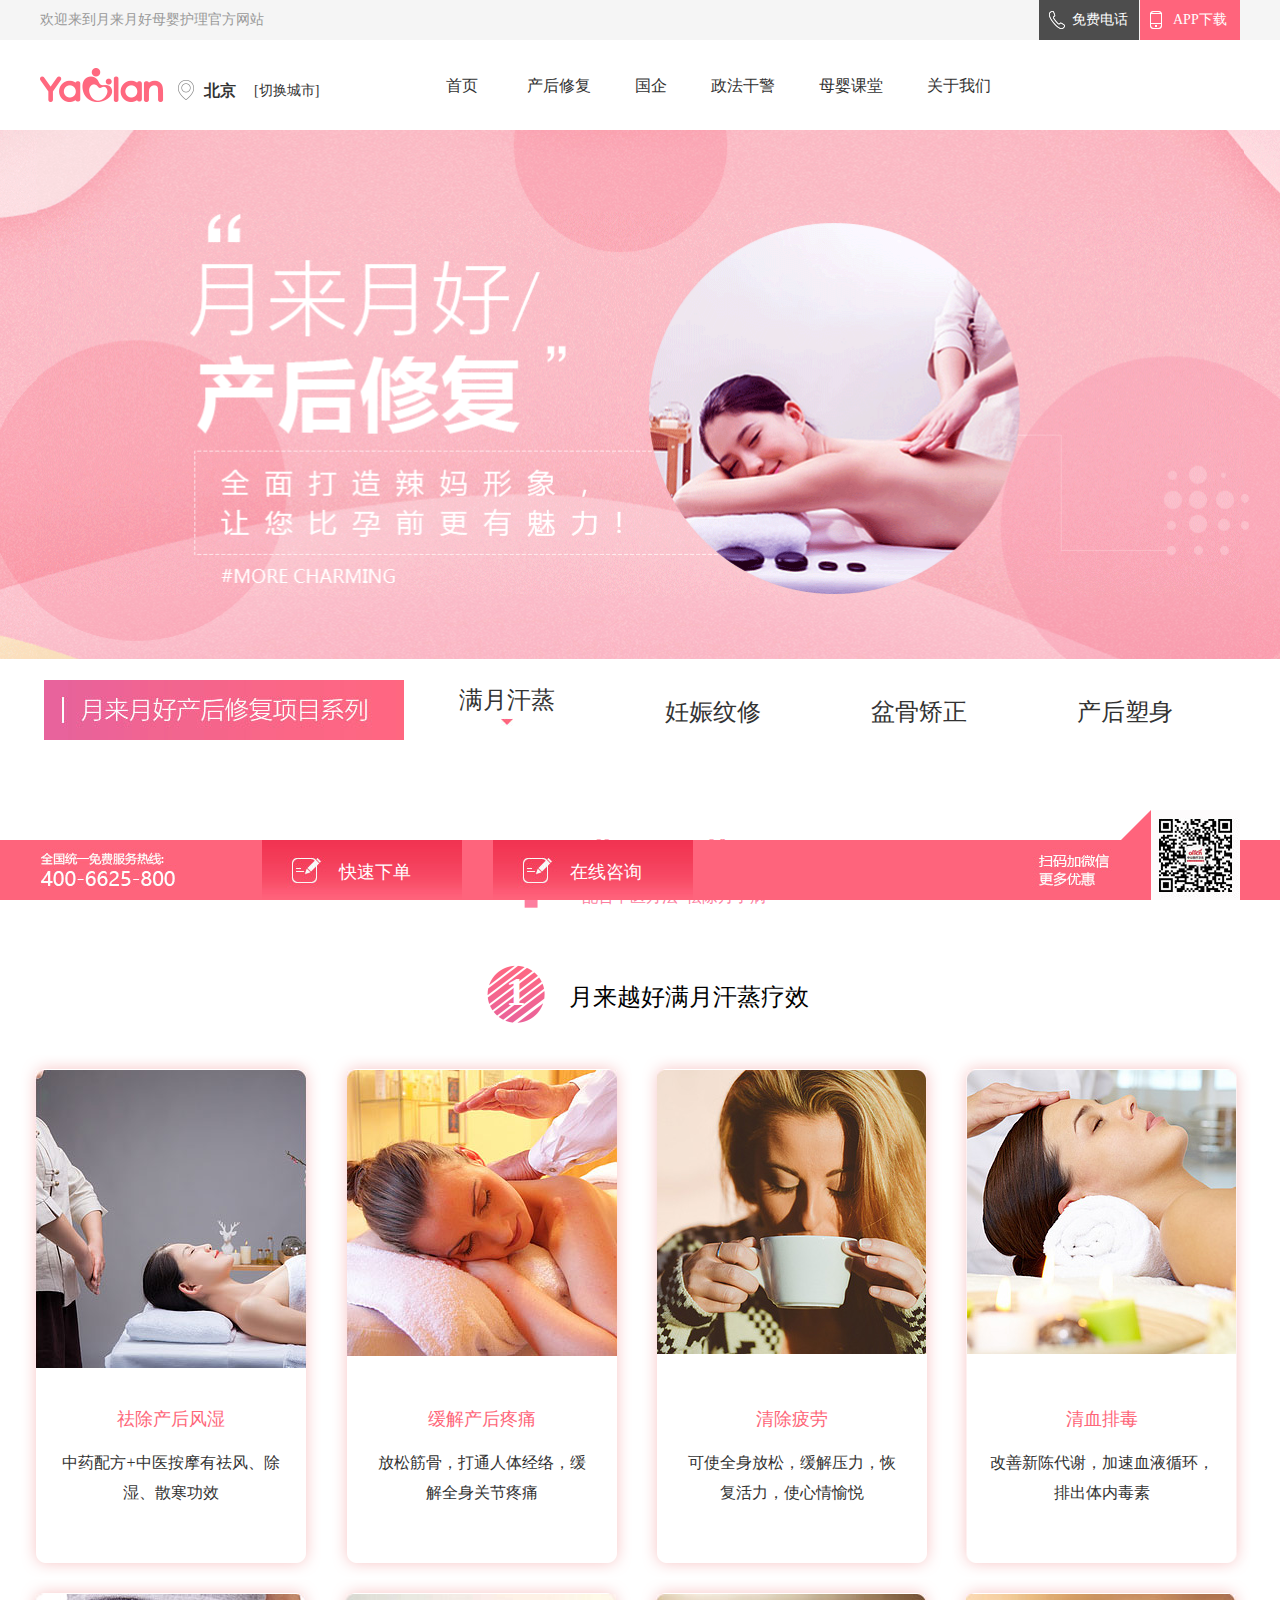
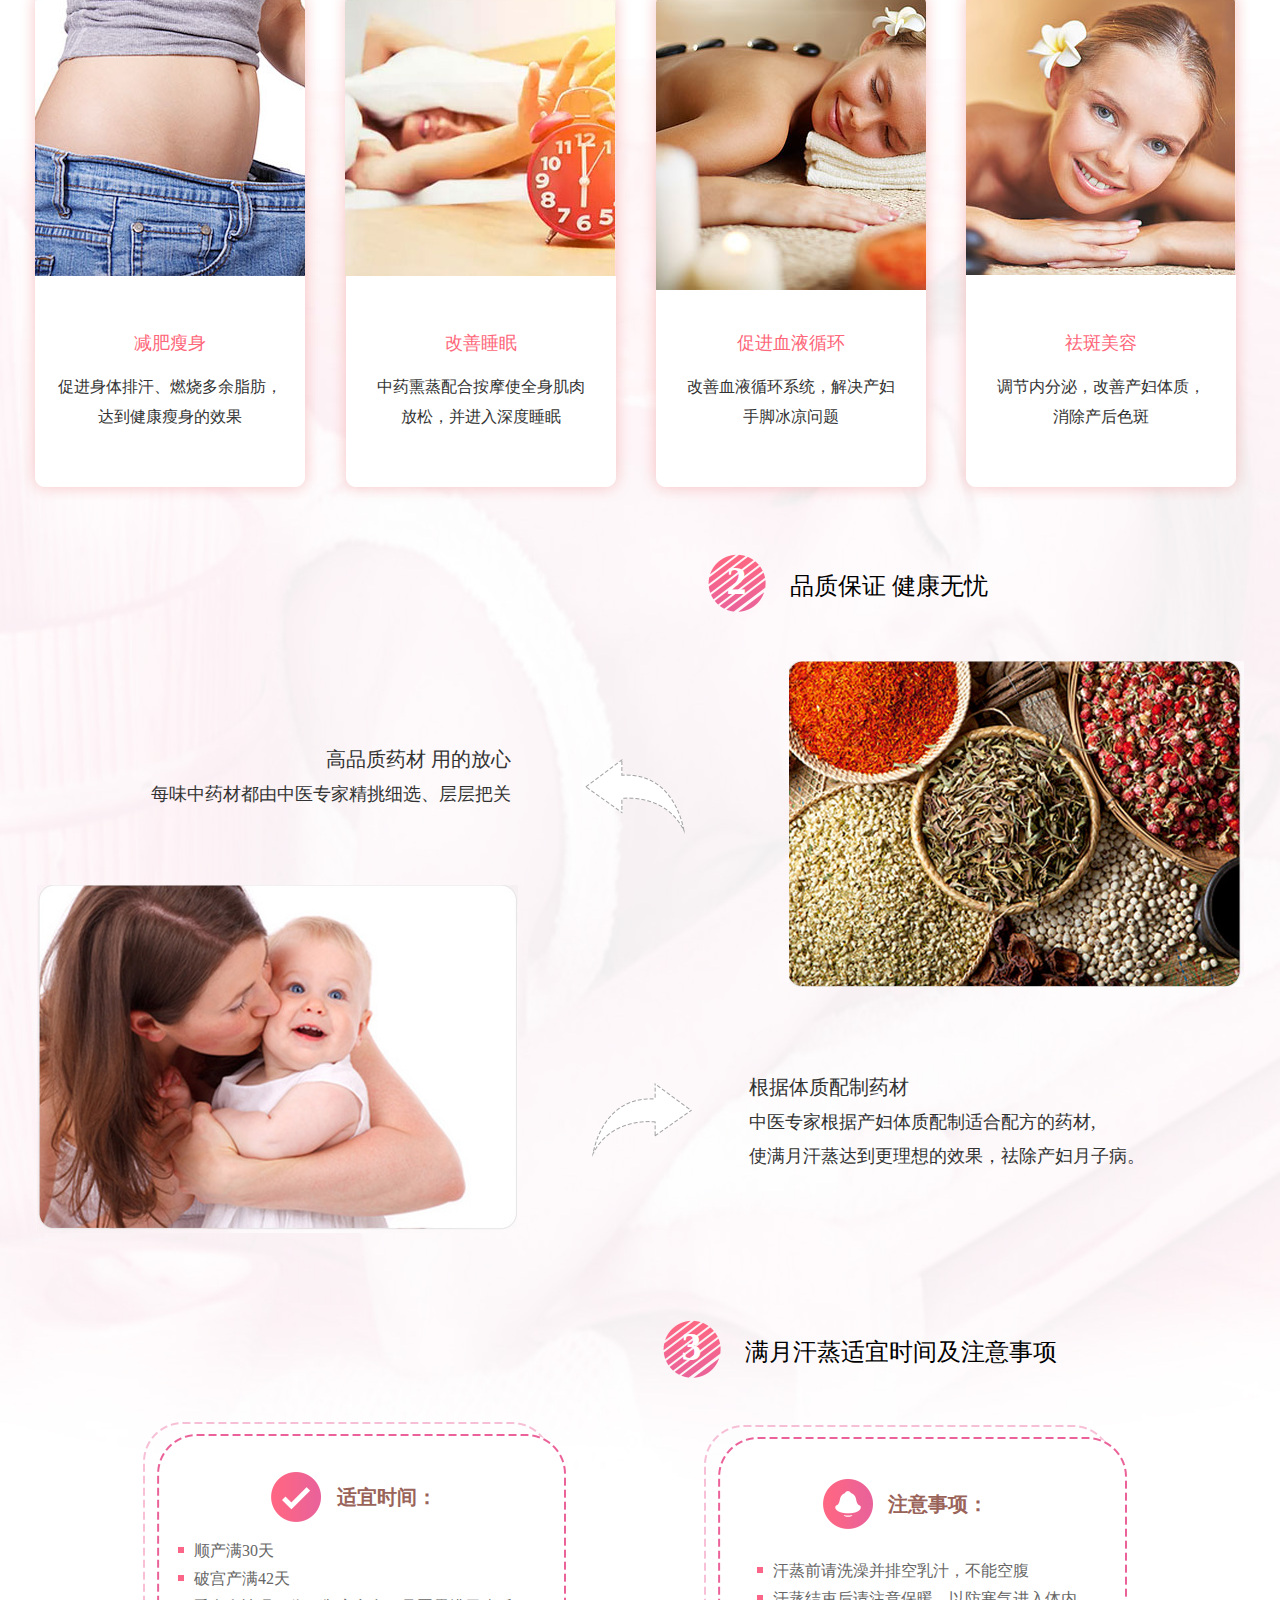
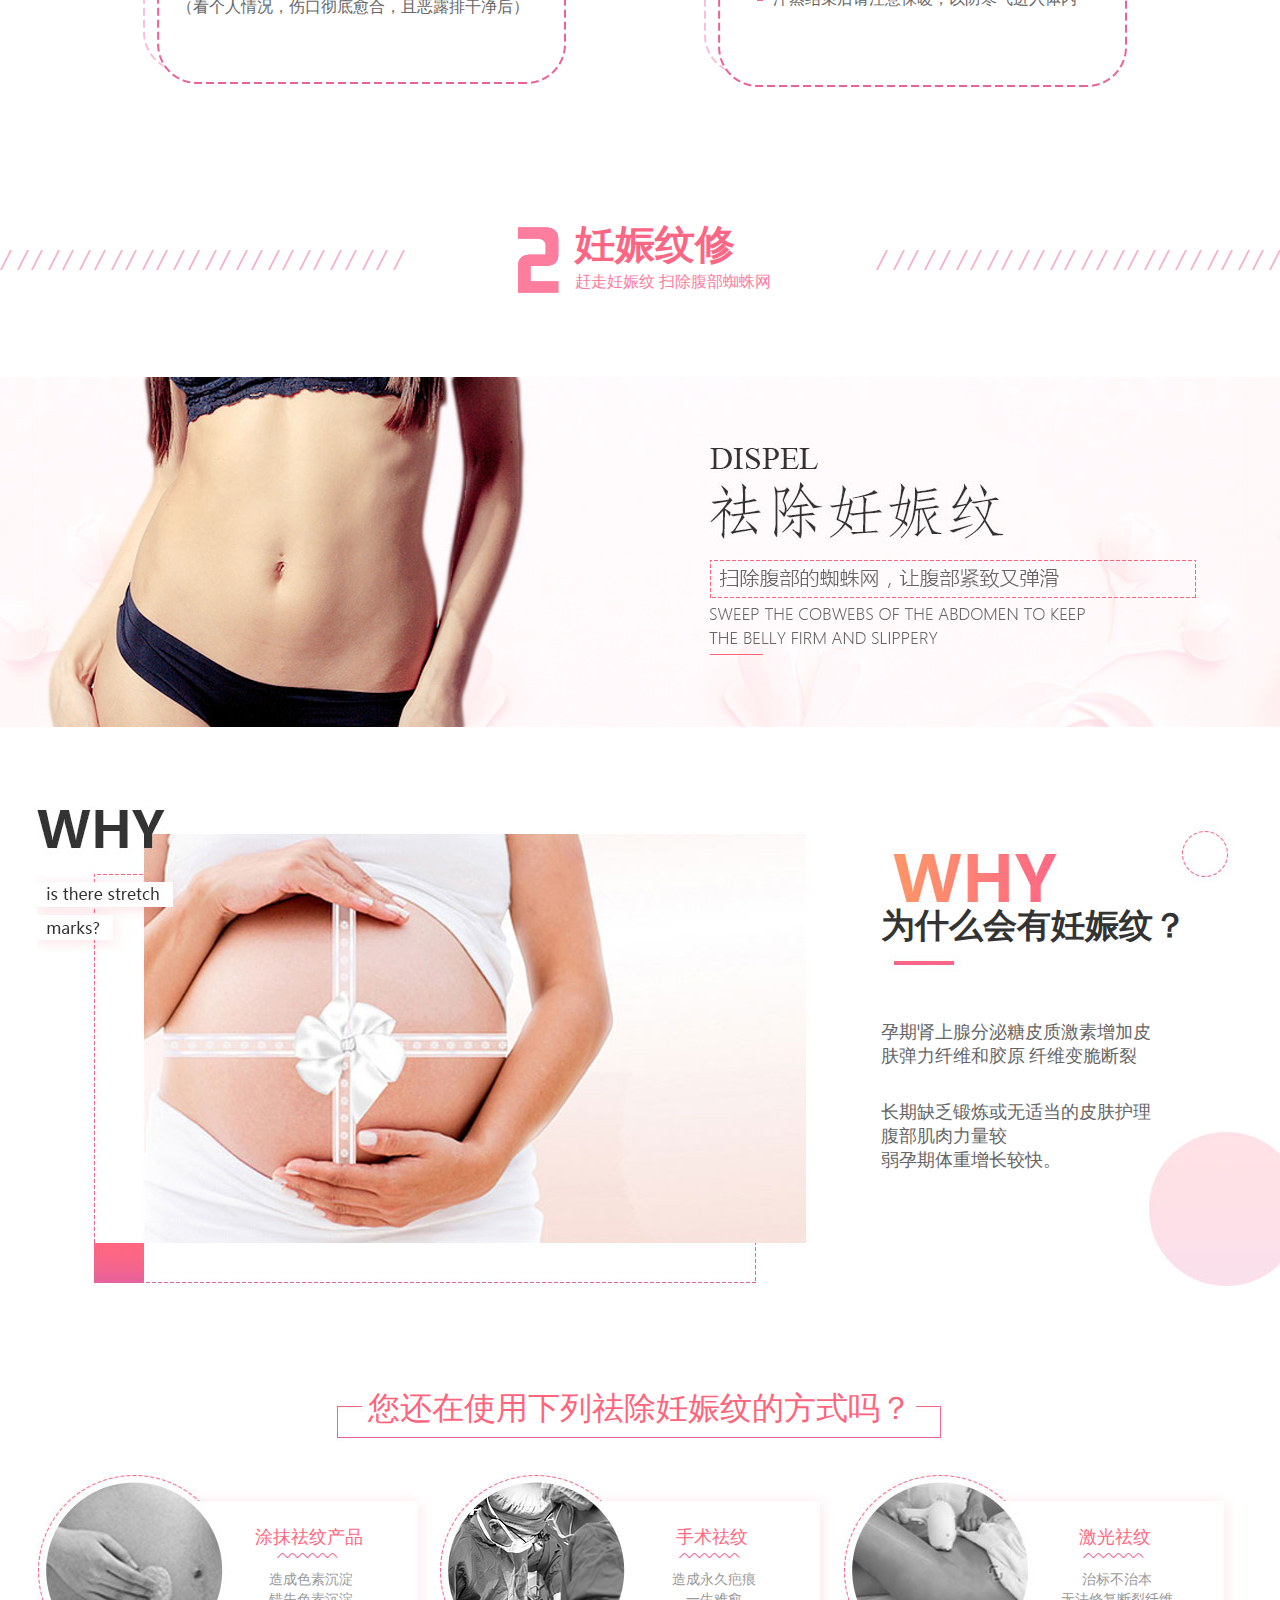
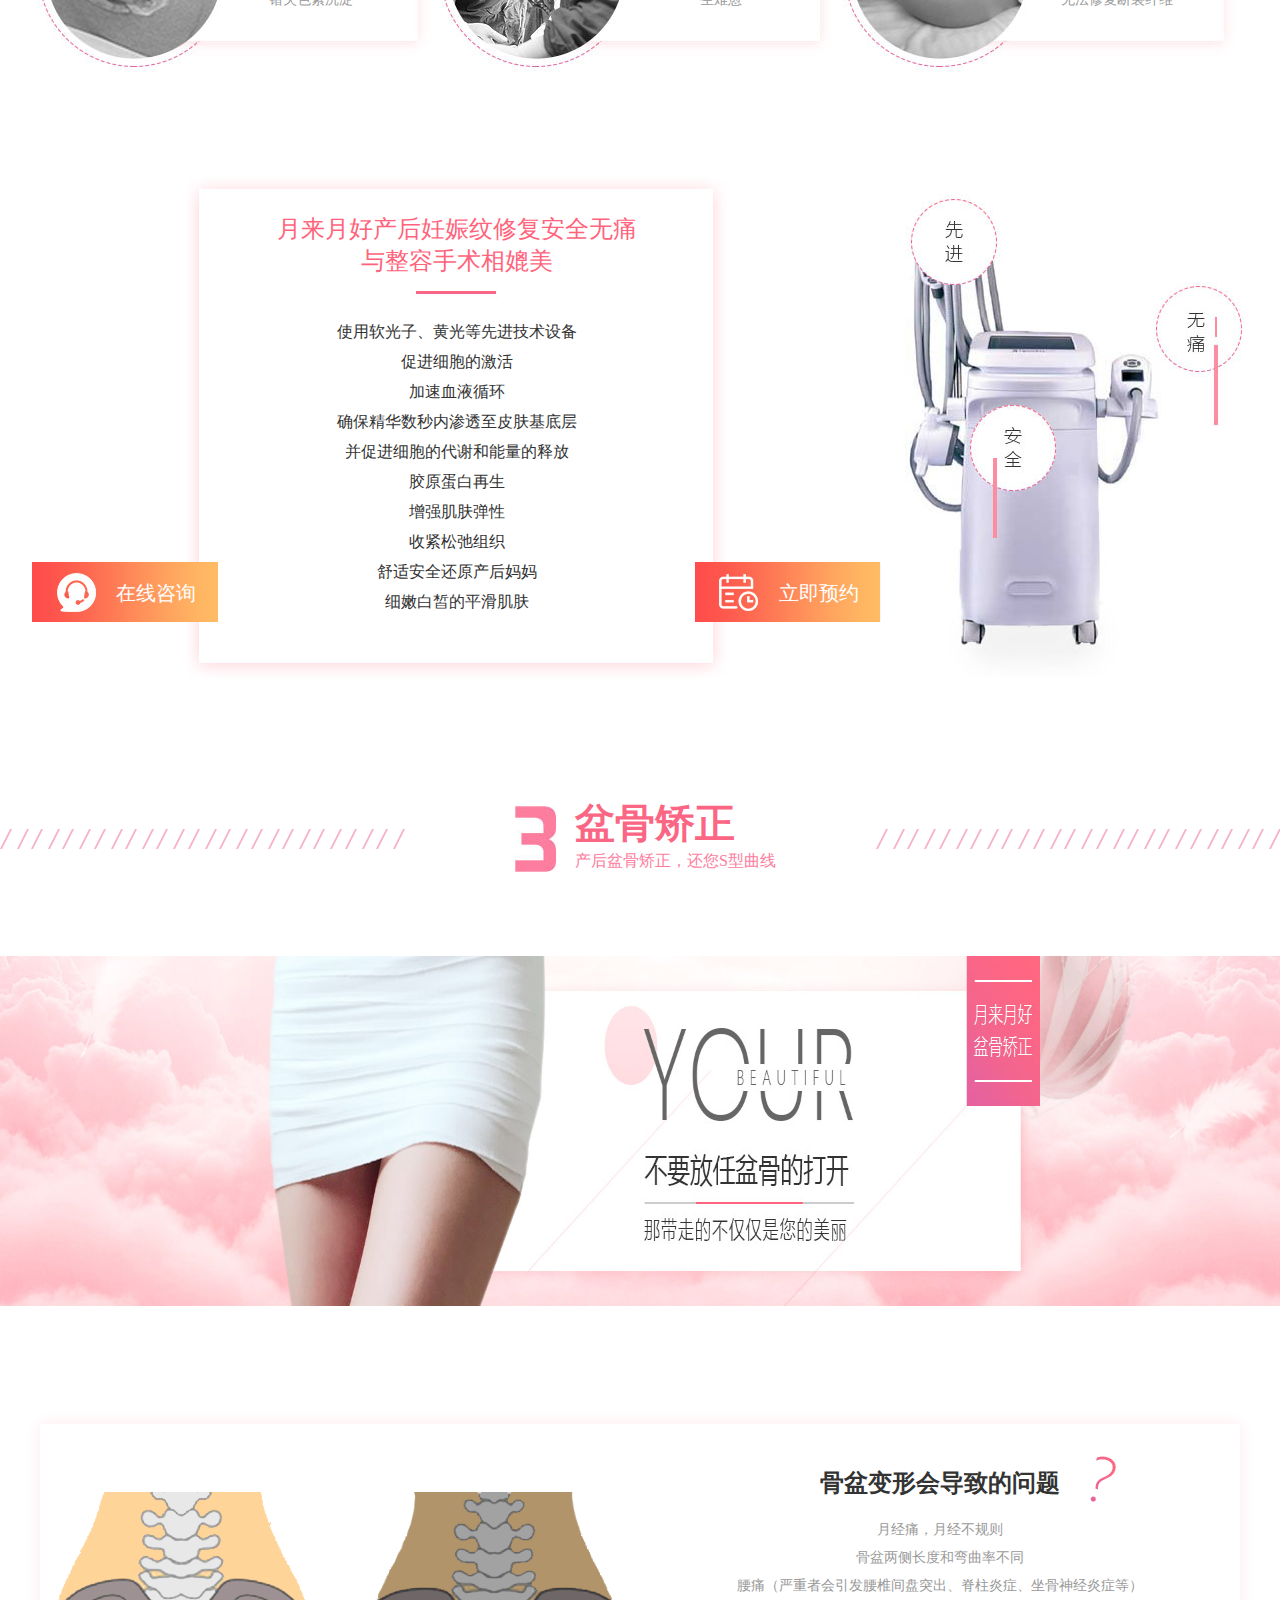
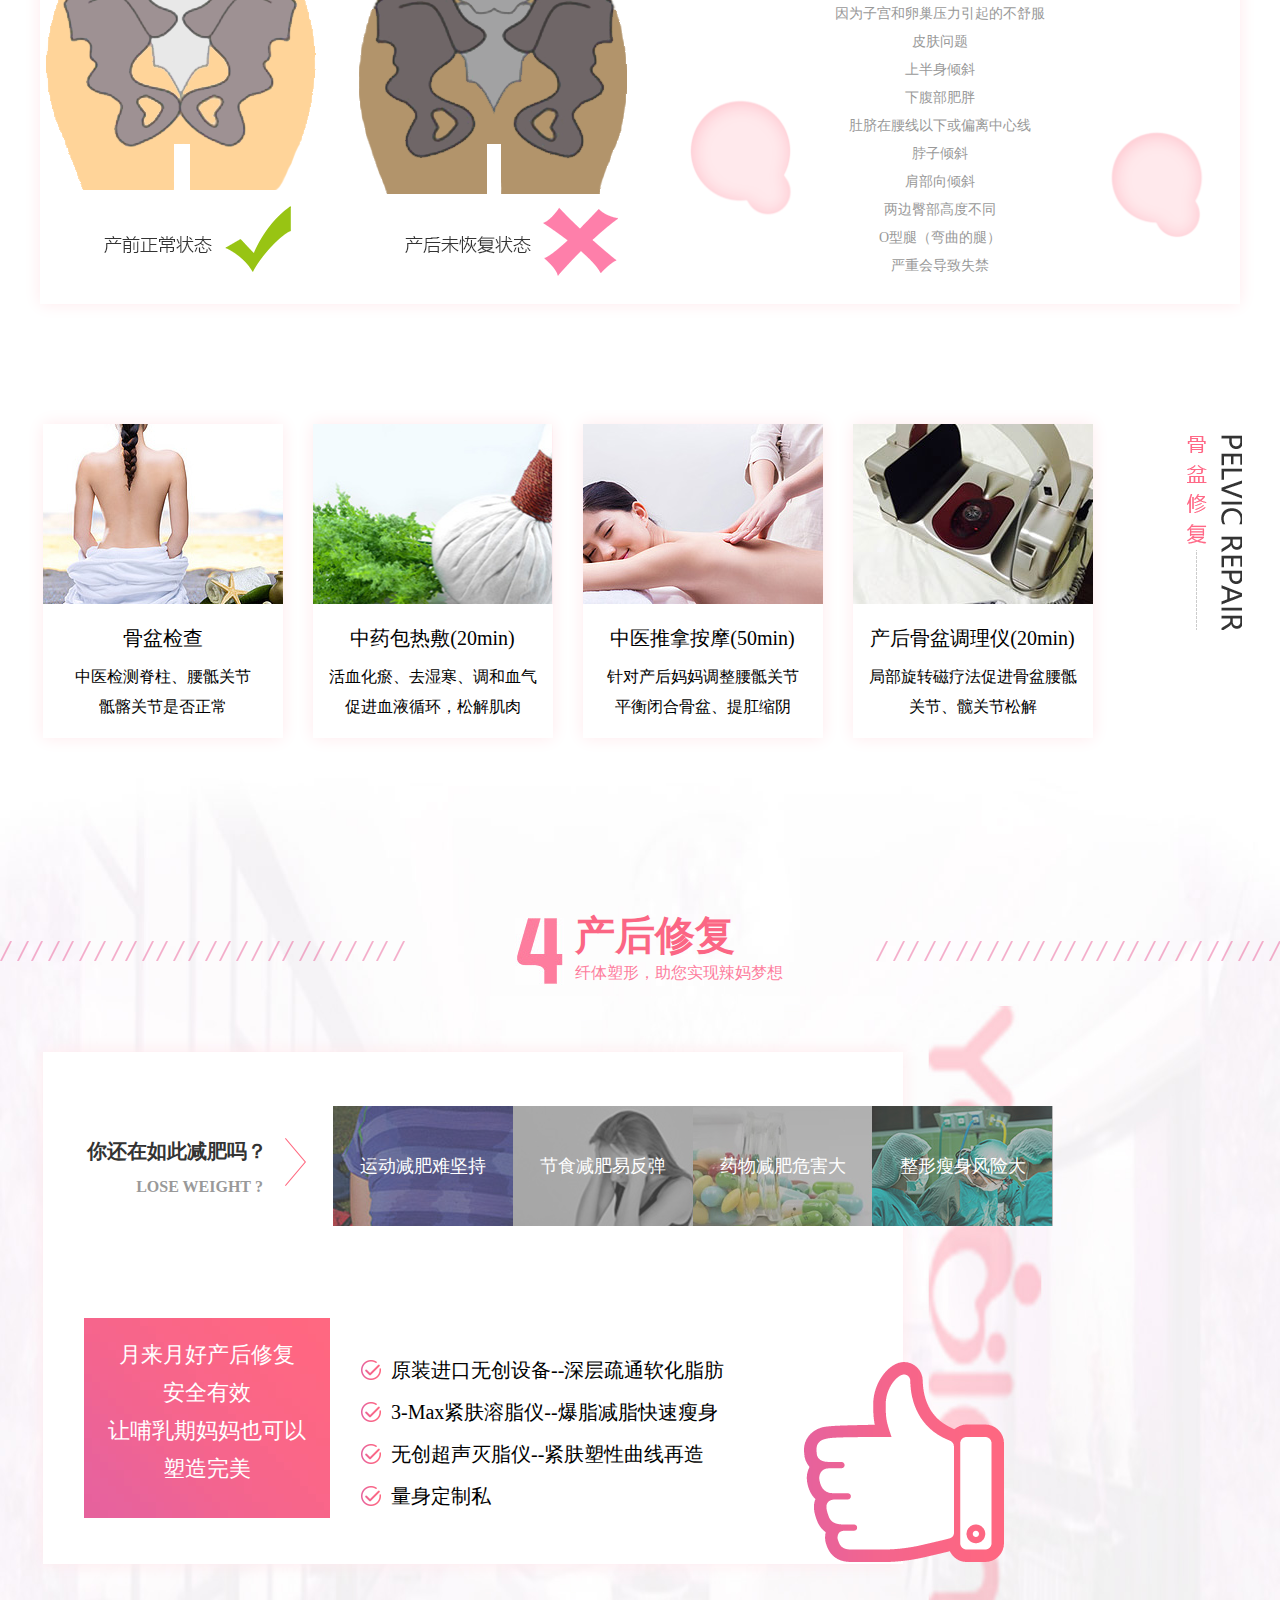
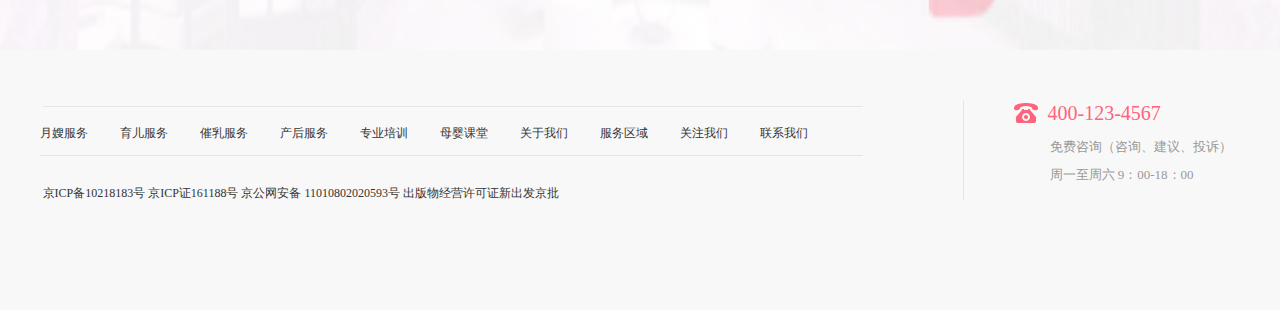
<file: changh.html>
﻿<!DOCTYPE html>
<html>
<head>
  <meta charset="UTF-8">
  <meta name="keywords" content="产后修复">
  <meta name="description" content="产后修复">
  <title>产后修复</title>
  <link rel="stylesheet" type="text/css" href="css/reset.css" />
  <link rel="stylesheet" type="text/css" href="css/public.css" />
  <link rel="stylesheet" type="text/css" href="./css/lyd_style.css" />
  <link rel="stylesheet" type="text/css" href="css/style3.css" />
</head>
<body>
  <!--top-->
  <div class="page_top">
    <div class="page_hidd">
      <p class="head">欢迎来到月来月好母婴护理官方网站</p>
      <span class="con1">
        <a href="javascript:;" target="_blank">APP下载</a>
      </span>
      <span class="con2">
        <span>免费电话</span>
      </span>
    </div>
  </div>
  <!--header-->
  <div class="navFu">
    <div class="navFu_nav">
      <ul class="navFu_nav_ul1 clearfix">
        <li class="navFu_nav_ul1_li1">
          <a href="javascript:void(0);" target="_blank" class="navFu_nav_a1">
            <img src="./images/navFu_nav_log.png" /> </a>
        </li>
        <li class="navFu_nav_ul1_li2">
          <img src="./images/navFu_nav_phon.png" class="navFu_nav_img2" /> </li>
        <li class="navFu_nav_ul1_li3">
          <span class="navFu_nav_span1">北京</span>
        </li>
        <li class="navFu_nav_ul1_li4">
          <a href="javascript:void(0);">[切换城市]</a>
        </li>
      </ul>
      <ul class="navFu_nav_ul2 clearfix">
        <li id="navFu_navFirst">
          <a href="index.html" target="_self">首页</a>
        </li>
        <li>
          <a href="changh.html" target="_self">产后修复</a>
        </li>
        <li>
          <a href="guoqi/index.html" target="_self">国企</a>
        </li>
        <li>
          <a href="zf/zf.html" target="_self">政法干警</a>
        </li>
        <li>
          <a href="javascript:void(0);" target="_self">母婴课堂</a>
        </li>
        <li id="navFu_navLast">
          <a href="javascript:void(0);" target="_self">关于我们</a>
        </li>
      </ul>
    </div>
  </div>
  <!--banner-->
  <div class="page_banner">
    <div class="ban">
      <img src="./images/banner-01.png" />
      <img src="./images/banner-02.png" />
      <img src="./images/banner-03.png" /> </div>
  </div>
  <!--导航/锚点链接-->
  <div class="page_menu" id="page_it">
    <div class="page_nav clearfix">
      <img src="images/left_05.jpg" class="page_nav_img" />
      <ul class="item clearfix" id="ti">
        <li class="con5">
          <a href="#item1">满月汗蒸</a>
          <img src="./images/left_03.jpg" /> </li>
        <li>
          <a href="#item2">妊娠纹修</a>
          <img src="./images/left_03.jpg" /> </li>
        <li>
          <a href="#item3">盆骨矫正</a>
          <img src="./images/left_03.jpg" /> </li>
        <li>
          <a href="#item4">产后塑身</a>
          <img src="./images/left_03.jpg" /> </li>
      </ul>
    </div>
  </div>
  <!---------------------------page1--------------------------->
  <div class="page1 title" id="item1">
    <div class="page1_ttl">
      <p class="p1">满月汗蒸</P>
      <p class="p2">配合中医方法 祛除月子病</P>
    </div>
  </div>
  <div class="section">
    <span>1</span>
    <p>月来越好满月汗蒸疗效</p>
  </div>
  <ul class="page1_ul1 clearfix">
    <li>
      <a href="javascript:;" target="_blank">
        <div class="ht320">
          <img src="./images/pic1.jpg" alt="疗效图1" /> </div>
        <p class="p1">祛除产后风湿</p>
        <p class="p2">中药配方+中医按摩有祛风、除
          <br>湿、散寒功效</p>
      </a>
    </li>
    <li>
      <a href="javascript:;" target="_blank">
        <div class="ht320">
          <img src="./images/pic2.jpg" alt="疗效图2" /> </div>
        <p class="p1">缓解产后疼痛</p>
        <p class="p2">放松筋骨，打通人体经络，缓
          <br>解全身关节疼痛</p>
      </a>
    </li>
    <li>
      <a href="javascript:;" target="_blank">
        <div class="ht320">
          <img src="./images/pic3.jpg" alt="疗效图3" /> </div>
        <p class="p1">清除疲劳</p>
        <p class="p2">可使全身放松，缓解压力，恢
          <br>复活力，使心情愉悦</p>
      </a>
    </li>
    <li class="last">
      <a href="javascript:;" target="_blank">
        <div class="ht320">
          <img src="./images/pic4.jpg" alt="疗效图4" /> </div>
        <p class="p1">清血排毒</p>
        <p class="p2">改善新陈代谢，加速血液循环，
          <br>排出体内毒素</p>
      </a>
    </li>
  </ul>
  <div class="section1">
    <div class="section1_bg">
      <img src="./images/lyd_bg/bg1.jpg" />
      <img src="./images/lyd_bg/bg2.jpg" />
      <img src="./images/lyd_bg/bg3.jpg" />
      <img src="./images/lyd_bg/bg4.jpg" /> </div>
    <ul class="page1_ul2 clearfix">
      <li>
        <a href="javascript:;" target="_blank">
          <div class="ht320">
            <img src="./images/pic5.jpg" alt="疗效图5" /> </div>
          <p class="p1">减肥瘦身</p>
          <p class="p2">促进身体排汗、燃烧多余脂肪，
            <br>达到健康瘦身的效果</p>
        </a>
      </li>
      <li>
        <a href="javascript:;" target="_blank">
          <div class="ht320">
            <img src="./images/pic6.jpg" alt="疗效图6" /> </div>
          <p class="p1">改善睡眠</p>
          <p class="p2">中药熏蒸配合按摩使全身肌肉
            <br>放松，并进入深度睡眠</p>
        </a>
      </li>
      <li>
        <a href="javascript:;" target="_blank">
          <div class="ht320">
            <img src="./images/pic7.jpg" alt="疗效图7" /> </div>
          <p class="p1">促进血液循环</p>
          <p class="p2">改善血液循环系统，解决产妇
            <br>手脚冰凉问题</p>
        </a>
      </li>
      <li class="last">
        <a href="javascript:;" target="_blank">
          <div class="ht320">
            <img src="./images/pic8.jpg" alt="疗效图8" /> </div>
          <p class="p1">祛斑美容</p>
          <p class="p2">调节内分泌，改善产妇体质，
            <br>消除产后色斑</p>
        </a>
      </li>
    </ul>
    <div class="session2">
      <div class="section">
        <span>2</span>
        <p>品质保证 健康无忧</p>
      </div>
      <div class="section2_img1">
        <img src="./images/section2_img1.jpg" alt="图片1" /> </div>
      <div class="section2_img2">
        <img src="./images/section2_img2.jpg" alt="图片2" /> </div>
      <img src="./images/section2_lt.png" class="section2_lt" alt="图片向左" />
      <img src="./images/section2_rt.png" class="section2_rt" alt="图片向右" />
      <div class="section2_p1">
        <p>高品质药材 用的放心</p>
        <span>每味中药材都由中医专家精挑细选、层层把关</span>
      </div>
      <div class="section2_p2">
        <p>根据体质配制药材</p>
        <span>中医专家根据产妇体质配制适合配方的药材,
          <br>使满月汗蒸达到更理想的效果，祛除产妇月子病。</span>
      </div>
    </div>
    <div class="session3">
      <div class="section">
        <span>3</span>
        <p>满月汗蒸适宜时间及注意事项</p>
      </div>
      <div class="session3_time">
        <p>适宜时间：</p>
        <ul>
          <li>
            <img src="./images/section3_ico4.png">顺产满30天</li>
          <li>
            <img src="./images/section3_ico4.png">破宫产满42天
            <br>（看个人情况，伤口彻底愈合，且恶露排干净后）</li>
        </ul>
      </div>
      <div class="session3_att">
        <p>注意事项：</p>
        <ul>
          <li>
            <img src="./images/section3_ico4.png">汗蒸前请洗澡并排空乳汁，不能空腹</li>
          <li>
            <img src="./images/section3_ico4.png">汗蒸结束后请注意保暖，以防寒气进入体内</li>
        </ul>
      </div>
    </div>
  </div>
  <!---------------------------page2--------------------------->
  <div class="page2 title" id="item2">
    <div class="page2_ttl">
      <p class="p1">妊娠纹修</P>
      <p class="p2">赶走妊娠纹 扫除腹部蜘蛛网</P>
    </div>
  </div>
  <div class="page2_banner">
    <div class="container">
      <a href="javascript:;" target="_blank">
        <img src="./images/page2_pic1.jpg" />
        <img src="./images/page2_pic2.png" /> </a>
    </div>
  </div>
  <div class="container page2_why">
    <img src="./images/page2_lt.jpg" />
    <dl class="page2_do">
      <dt>为什么会有妊娠纹？</dt>
      <dd>孕期肾上腺分泌糖皮质激素增加皮
        <br>肤弹力纤维和胶原 纤维变脆断裂</dd>
      <dd>长期缺乏锻炼或无适当的皮肤护理
        <br>腹部肌肉力量较
        <br>弱孕期体重增长较快。</dd>
    </dl>
  </div>
  <div class="page2_erWay container">
    <p>您还在使用下列祛除妊娠纹的方式吗？</p>
    <ul class="clearfix">
      <li class="item1">
        <img src="./images/page2_wrong1.jpg">
        <dl>
          <dt>涂抹祛纹产品</dt>
          <dd>造成色素沉淀
            <br>错失色素沉淀</dd>
        </dl>
      </li>
      <li class="item2">
        <img src="./images/page2_wrong2.jpg">
        <dl>
          <dt>手术祛纹</dt>
          <dd>造成永久疤痕
            <br>一生难愈</dd>
        </dl>
      </li>
      <li class="item3">
        <img src="./images/page2_wrong3.jpg">
        <dl>
          <dt>激光祛纹</dt>
          <dd>治标不治本
            <br>无法修复断裂纤维</dd>
        </dl>
      </li>
    </ul>
  </div>
  <div class="page2_advantage container clearfix">
    <dl class="lt">
      <dt> 月来月好产后妊娠纹修复安全无痛
        <br> 与整容手术相媲美 </dt>
      <dd> 使用软光子、黄光等先进技术设备
        <br> 促进细胞的激活
        <br> 加速血液循环
        <br> 确保精华数秒内渗透至皮肤基底层
        <br> 并促进细胞的代谢和能量的释放
        <br> 胶原蛋白再生
        <br> 增强肌肤弹性
        <br> 收紧松弛组织
        <br> 舒适安全还原产后妈妈
        <br> 细嫩白皙的平滑肌肤 </dd>
      <dd>
        <a href="javascript:;" target="_blank" class="zixun">在线咨询</a>
      </dd>
      <dd>
        <a href="javascript:;" target="_blank" class="yuyue">立即预约</a>
      </dd>
    </dl>
    <img src="./images/page2_adRt.jpg" class="rt" /> </div>
  <div class="bos">
    <!--page3-->
    <div class="page3">
      <div class="page3_logo">
        <div class="title" id="item3">
          <div class="page3_ttl">
            <p class="p1">盆骨矫正</P>
            <p class="p2">产后盆骨矫正，还您S型曲线</P>
          </div>
        </div>
      </div>
      <div class="page3_banner">
        <a href="#" target="_blank">
          <img src="./images/page3_banner.jpg" class="page3_banner" /> </a>
      </div>
      <div class="page3_content">
        <div class="page3_content_a">
          <img src="./images/page3_back.png" />
          <div class="page3_content_a_right">
            <h3>骨盆变形会导致的问题</h3>
            <p>月经痛，月经不规则
              <br>骨盆两侧长度和弯曲率不同
              <br>腰痛（严重者会引发腰椎间盘突出、脊柱炎症、坐骨神经炎症等）
              <br>因为子宫和卵巢压力引起的不舒服
              <br> 皮肤问题
              <br>上半身倾斜
              <br>下腹部肥胖
              <br>肚脐在腰线以下或偏离中心线
              <br>脖子倾斜
              <br>肩部向倾斜
              <br>两边臀部高度不同
              <br>O型腿（弯曲的腿）
              <br>严重会导致失禁 </p>
          </div>
        </div>
        <div class="page3_content_b">
          <ul class="clearfix page3_content_ul">
            <li>
              <img src="./images/page3_a1.jpg" />
              <h3 class="page3_content_ul_h3">骨盆检查</h3>
              <p class="page3_content_ul_pp">中医检测脊柱、腰骶关节
                <br>骶髂关节是否正常</p>
              <p class="page3_content_p">
                <a href="javascript:;" target="_blank">查看详情</a>
              </p>
            </li>
            <li>
              <img src="./images/page3_a2.jpg" />
              <h3 class="page3_content_ul_h3">中药包热敷(20min)</h3>
              <p class="page3_content_ul_pp">活血化瘀、去湿寒、调和血气
                <br>促进血液循环，松解肌肉</p>
              <p class="page3_content_p">
                <a href="javascript:;" target="_blank">查看详情</a>
              </p>
            </li>
            <li>
              <img src="./images/page3_a3.jpg" />
              <h3 class="page3_content_ul_h3">中医推拿按摩(50min)</h3>
              <p class="page3_content_ul_pp">针对产后妈妈调整腰骶关节
                <br>平衡闭合骨盆、提肛缩阴</p>
              <p class="page3_content_p">
                <a href="javascript:;" target="_blank">查看详情</a>
              </p>
            </li>
            <li>
              <img src="./images/page3_a4.jpg" />
              <h3 class="page3_content_ul_h3">产后骨盆调理仪(20min) </h3>
              <p class="page3_content_ul_pp">局部旋转磁疗法促进骨盆腰骶
                <br>关节、髋关节松解</p>
              <p class="page3_content_p">
                <a href="javascript:;" target="_blank">查看详情</a>
              </p>
            </li>
          </ul>
          <img src="./images/page3_right.png" class="page3_content_imageR" /> </div>
      </div>
    </div>
    <!--footerBox-->
    <div class="footerBox">
      <img src="./images/gg1.jpg" class="footerBoxIMG" />
      <img src="./images/gg2.jpg" class="footerBoxIMG" />
      <img src="./images/gg3.jpg" class="footerBoxIMG" />
      <img src="./images/gg4.jpg" class="footerBoxIMG" />
      <!--page4-->
      <div class="page4" id="item4">
        <div class="title">
          <div class="page4_ttl">
            <p class="p1">产后修复</P>
            <p class="p2">纤体塑形，助您实现辣妈梦想</P>
          </div>
        </div>
      </div>
      <div class="clearfix page4_content">
        <div class="clearfix page4_content_1">
          <p class="page4_content_p1">你还在如此减肥吗？
            <br>
            <span>LOSE WEIGHT&nbsp;?&nbsp;</span>
          </p>
          <p class="page4_content_p2">
            <img src="./images/page4_lg.png" /> </p>
          <ul class="page4_content_ul">
            <li>
              <span>运动减肥难坚持</span>
            </li>
            <li>
              <span>节食减肥易反弹</span>
            </li>
            <li>
              <span>药物减肥危害大</span>
            </li>
            <li>
              <span>整形瘦身风险大</span>
            </li>
          </ul>
        </div>
        <div class="page4_content_2">
          <ul class="page4_content_ul2">
            <li>原装进口无创设备--深层疏通软化脂肪</li>
            <li>3-Max紧肤溶脂仪--爆脂减脂快速瘦身</li>
            <li>无创超声灭脂仪--紧肤塑性曲线再造</li>
            <li>量身定制私</li>
          </ul>
        </div>
        <img src="./images/page4_z.png" class="page4_z" />
        <div class="page4_k">
          <p>月来月好产后修复
            <br>安全有效
            <br>让哺乳期妈妈也可以
            <br>塑造完美</p>
        </div>
      </div>
      <!--footer-->
      <div class="footer">
        <div class="footerDiv">
          <div class="footerDiv_a">
            <ul class="footer_ul">
              <li>
                <a href="javascript:;" target="_blank">月嫂服务</a>
              </li>
              <li>
                <a href="javascript:;" target="_blank">育儿服务</a>
              </li>
              <li>
                <a href="javascript:;" target="_blank">催乳服务</a>
              </li>
              <li>
                <a href="javascript:;" target="_blank">产后服务</a>
              </li>
              <li>
                <a href="javascript:;" target="_blank">专业培训</a>
              </li>
              <li>
                <a href="javascript:;" target="_blank">母婴课堂</a>
              </li>
              <li>
                <a href="javascript:;" target="_blank">关于我们</a>
              </li>
              <li>
                <a href="javascript:;" target="_blank">服务区域</a>
              </li>
              <li>
                <a href="javascript:;" target="_blank">关注我们</a>
              </li>
              <li>
                <a href="javascript:;" target="_blank">联系我们</a>
              </li>
            </ul>
            <p class="footerDiv_p">京ICP备10218183号 京ICP证161188号 京公网安备 11010802020593号 出版物经营许可证新出发京批</p>
          </div>
          <div class="footerDiv_b">
            <h2 class="footerDiv_b_h2">400-123-4567</h2>
            <p class="footerDiv_b_p">免费咨询（咨询、建议、投诉）
              <br>周一至周六 9：00-18：00</p>
          </div>
        </div>
        <div class="footer_fixed">
          <div class="footer_fixed_a">
            <span class="footer_p_a1">
              <a href="javascript:;" target="_blank">快速下单</a>
            </span>
            <span class="footer_p_a2">
              <a href="javascript:;" target="_blank">在线咨询</a>
            </span>
            <p class="footer_fixed_aP"></p>
            <img src="images/footer_fixed_a3.jpg" class="footer_fixed_aImg" /> </div>
        </div>
      </div>
    </div>
  </div>
  <script type="text/javascript" src="js/jquery.min.js"></script>
  <script src="js/index.js" type="text/javascript" charset="utf-8"></script>
</body>
</html>
</file>
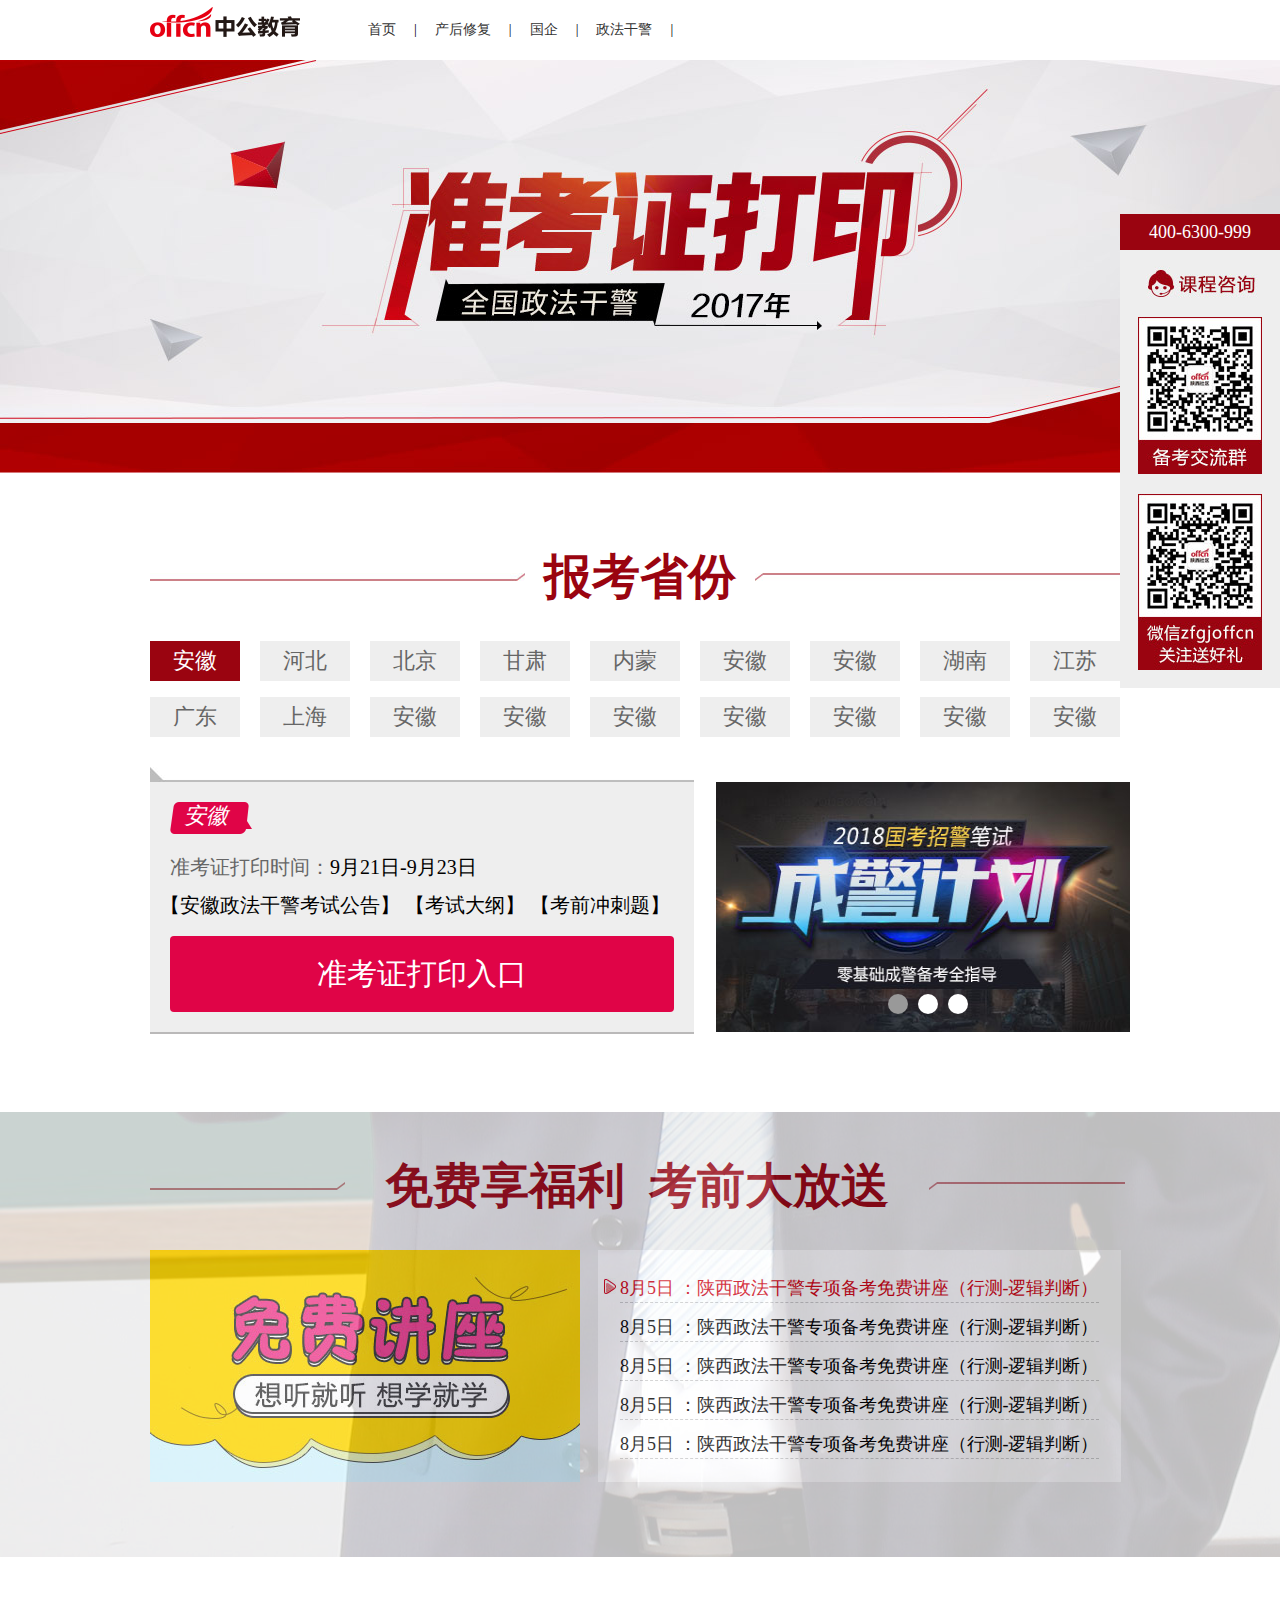
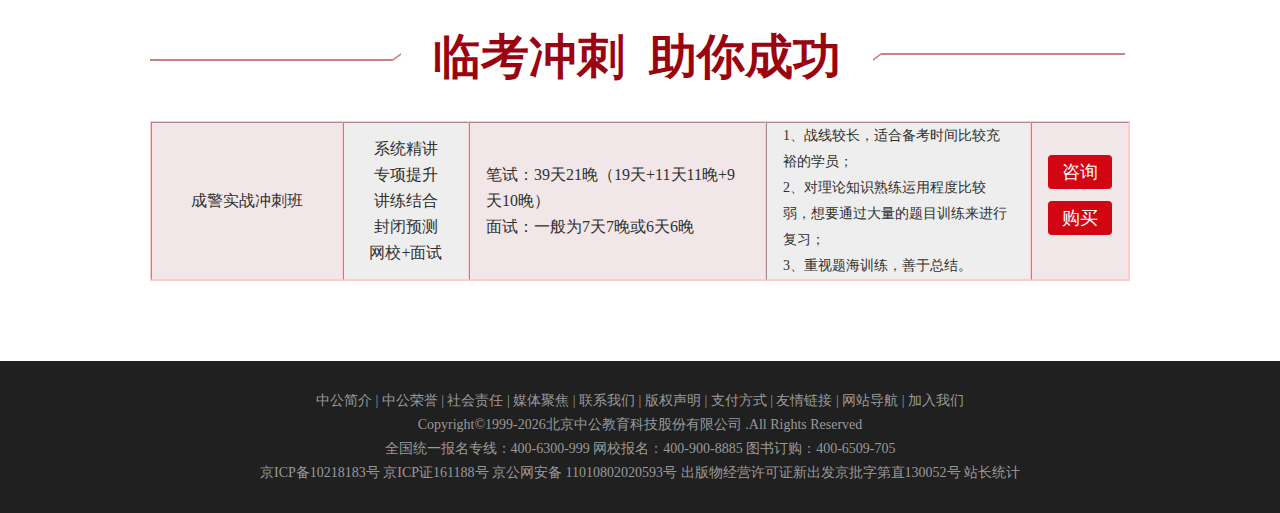
<file: zf/zf.html>
﻿<!DOCTYPE html>
<html>
<head>
	<meta charset="UTF-8">
	<title>政法干警</title>
	<link rel="stylesheet" type="text/css" href="css/reset.css"/>
	<link rel="stylesheet" type="text/css" href="css/zf.css"/>
</head>
<body>
	<div class="logoBox">
		<div class="logo">
			<a href="resume.html"><img src="image/log.png"/></a>
			<ul class="logUl">
				<li><a href="../index.html" target="_self">首页</a><span>|</span></li>
				<li><a href="../changh.html" target="_self">产后修复</a><span>|</span></li>
				<li><a href="../guoqi/index.html" target="_self">国企</a><span>|</span></li>
				<li><a href="zf.html" target="_self">政法干警</a><span>|</span></li>
			</ul>
			<!--<span class="spanR">400-6300-999</span>-->
		</div>
	</div>
	<div class="banner">
		<img src="image/top.jpg"/><img src="image/bottom.jpg"/>
	</div>
	<div class="contentA">
		<div class="content1">
			<div class="conTop1 ">
				<img src="image/b.jpg"/>
				<h2 class="cT1H2">报考省份</h2>
				<img src="image/c.jpg"/>
			</div>
			<div class="conTop2">
				<ul class="conTopUl2">
					<li class="active">安徽</li>
					<li>河北</li>
					<li>北京</li>
					<li>甘肃</li>
					<li>内蒙</li>
					<li>安徽</li>
					<li>安徽</li>
					<li>湖南</li>
					<li style="margin-right:0px;">江苏</li>
					<li>广东</li>
					<li>上海</li>
					<li>安徽</li>
					<li>安徽</li>
					<li>安徽</li>
					<li>安徽</li>
					<li>安徽</li>
					<li>安徽</li>
					<li style="margin-right:0px;">安徽</li>
				</ul>
				<img class="conTop2Img1" src="image/d.jpg"/>
				<div class="cT2Box">
					<div class="cT2L">
						<img src="image/f.png"/>
						<i>安徽</i>
						<p><span>准考证打印时间：</span>9月21日-9月23日</p>
						<p style="margin-left:-10px;">【安徽政法干警考试公告】 【考试大纲】 【考前冲刺题】</p>
						<h6>准考证打印入口</h6>
					</div>
					<div class="cT2R">
						<ul class="boxUl">
							<!--<li><img src="image/haha1.jpg"/></li>
							<li><img src="image/haha2.jpg"/></li>
							<li><img src="image/haha3.jpg"/></li>-->
						</ul>
						<ul class="disc">
							
						</ul>
					</div>
				</div>
			</div>
		</div>
	</div>
	<div class="contentB">
		<div class="hui">
			<div class="content2">
				<div class="conTop1 ">
					<img src="image/bb.png"/>
					<h2 class="cT2H2">免费享福利&nbsp;&nbsp;考前大放送</h2>
					<img src="image/cc.png"/>
				</div>
				<div class="cT3Box">
					<div class="cT3L">
						<img src="image/a.jpg"/>
					</div>
					<div class="cT3R">
						<ul class="cT3RUl">
							<span style="position: absolute;left:-16px;top:4px"><img src="image/j.jpg"/></span>
							<li class="active">8月5日  ：陕西政法干警专项备考免费讲座（行测-逻辑判断）</li>
							<li>8月5日  ：陕西政法干警专项备考免费讲座（行测-逻辑判断）</li>
							<li>8月5日  ：陕西政法干警专项备考免费讲座（行测-逻辑判断）</li>
							<li>8月5日  ：陕西政法干警专项备考免费讲座（行测-逻辑判断）</li>
							<li>8月5日  ：陕西政法干警专项备考免费讲座（行测-逻辑判断）</li>
						</ul>
					</div>
				</div>
			</div>
		</div>
	</div>
	<div class="contentC">
		<div class="content3">
			<div class="conTop1 ">
				<img src="image/bbb.jpg"/>
				<h2 class="cT3H2">临考冲刺&nbsp;&nbsp;助你成功</h2>
				<img src="image/ccc.jpg"/>
			</div>
			<table border="1" cellspacing="0" cellpadding="0">
				<tr>
					<td class="td1">成警实战冲刺班</td>
					<td class="td2">系统精讲<br>专项提升<br>讲练结合<br>封闭预测<br>网校+面试</td>
					<td class="td3">笔试：39天21晚（19天+11天11晚+9天10晚）<br>面试：一般为7天7晚或6天6晚</td>
					<td class="td4">1、战线较长，适合备考时间比较充裕的学员；<br>2、对理论知识熟练运用程度比较弱，想要通过大量的题目训练来进行复习；<br>3、重视题海训练，善于总结。</td>
					<td class="td5"><span>咨询</span><span>购买</span></td>
				</tr>
			</table>
		</div>
	</div>	
	<div class="right">
		<h2>400-6300-999</h2>
		<div class="Rimg">
			<a href="javascript:void(0);"><img src="image/7.jpg"/></a>
			<a href="javascript:void(0);" class="haha"><img src="image/8.jpg"/></a>
			<a href="javascript:void(0);"><img src="image/9.jpg"/></a>
		</div>
	</div>
	<div class="footer">
		<p>中公简介 | 中公荣誉 | 社会责任 | 媒体聚焦 | 联系我们 | 版权声明 | 支付方式 | 友情链接 | 网站导航 | 加入我们</p>
		<p>Copyright©1999-<span class="newDate"></span>北京中公教育科技股份有限公司 .All Rights Reserved</p>
		<p>全国统一报名专线：400-6300-999  网校报名：400-900-8885  图书订购：400-6509-705</p>
		<p>京ICP备10218183号 京ICP证161188号 京公网安备 11010802020593号 出版物经营许可证新出发京批字第直130052号 站长统计</p>
	</div>
	<script src="./js/jquery.min.js" type="text/javascript" charset="utf-8"></script>
	<script src="js/zf.js" type="text/javascript" charset="utf-8"></script>
	<script src="js/zfslide.js" type="text/javascript" charset="utf-8"></script>
</body>
</html>
</file>
<file: css/index.css>
*{padding:0px;margin:0px;}
body{font-size:12px;font-family:"微软雅黑";}
body,dl,dd,h1,h2,h3,h4,h5,h6,p{margin:0;}
h1,h2,h3,h4,h5,h6{font-weight:normal;font-size:12px; font-family:"微软雅黑";}
img{vertical-align:bottom;border:none;}
ul,ol{margin:0;padding:0;list-style:none;}
strong,b,th{font-weight:normal;}	
button{outline:none;}	
a{text-decoration:none; color:#333;}
input{padding:0;margin:0;outline: none;}
textarea{ resize:none; overflow:auto;}

/*清浮动*/
.clearfix{*zoom:1;}
.clearfix:after{content:"";clear:both;display:block;}


#box{width:100%;background:#fff;}

/*-------导航---------*/
.navBox{width:100%;height:40px;background:#F5F5F5;position:fixed;z-index: 999;top:0px;}
.navBox_nav{width:1200px;height:40px;margin:0 auto;}
.navBox_nav_span1,.navBox_nav_span2,.navBox_nav_p{float:left;display:inline-block;font:14px/40px "微软雅黑";height:40px;}
.navBox_nav_p{color:#999;width:998px;}
.con1{width:100px;height:40px;
		background:url(../images/icon-phone1.png) no-repeat center center;
		margin-left:1px;float:right;}
.con1 a{color: #fff;font:14px/40px "微软雅黑";padding-left:33px;}				
.con2{width: 100px;height: 40px;
		background: url(../images/icon-phone.png) no-repeat center center;
		float: right;}	
.con2 span{color: #FFFFFF;font-size: 14px;font-family: "微软雅黑";line-height:40px;padding-left:33px;}
/*--------副导航---------*/
.navFu{width:100%;height:90px;background:#fff; padding-top:40px;}
.navFu_nav{width:1200px;height:90px;margin:0 auto;/* overflow:hidden;*/ }
.navFu_nav_ul1,.navFu_nav_ul1 li,.navFu_nav_ul2 li,.navFu_nav_ul2{float:left;}
.navFu_nav_ul2{margin-top:30px;}
.navFu_nav_ul1{height:90px;}
.navFu_nav_ul1_li1{margin:28px 14px 0px 0px;}
.navFu_nav_ul1_li2{margin:40px 10px 0px 0px;}
.navFu_nav_ul1_li3{font:16px/80px "微软雅黑";color:#333;margin:11px 18px 0px 0px;}
.navFu_nav_span1{font-weight: bold;}
.navFu_nav_ul1_li4{font:14px/80px "微软雅黑";color:#999;margin:11px 127px 0px 0px;}
.navFu_nav_ul2 li{margin-right:44px;}
.navFu_nav_ul2 li.active{float:left;border-bottom:2px solid #FF637C;margin-right:44px;}
.navFu_nav_ul2 li a{font:16px/32px "微软雅黑";color:#333;}
#navFu_navFirst{margin-right:49px;}
#navFu_navLast{margin-right:0px;}


/*--------banner---------*/
.banner{position:relative;width:100%;height:530px;background:url(../images/banner.jpg) no-repeat center center;}
.banner img{width:1200px;margin:0 auto;vertical-align:top;display:block;}
.banner_div{width:1200px;left:50%;height:530px;position:absolute;top:0px;margin-left:-600px; overflow: hidden;}
.banner_ul1,.banner_ul2{position:absolute;font:24px/24px "微软雅黑";}
.banner_ul1{top:170px;left:0px;text-align:right;}
.banner_ul1 li{letter-spacing:15px;padding-right:28px;
	background:url(../images/navFu_nav_left.png) no-repeat right center;margin-bottom:56px;}
.banner_ul1 li ,.banner_ul2 li {color:#fff;}
.banner_ul2{top:168px;right:-16px;}
.banner_ul2 li{letter-spacing:15px;padding-left:46px;
	background:url(../images/navFu_nav_right.png) no-repeat left center;margin-bottom:56px;}

/*--------content---------*/
.content1,.content2,.content4,.content5{width:1200px;margin:0 auto;}
.content1{height:406px;}
.content2{height:694px;}
.content4{margin-top:107px;}
.content5{height:618px;}


/*content1 content2*/

.content1 ul li{width:380px;height:256px;background:url("../images/cnt1_bg.png") no-repeat center center;
padding:12px;position:relative;}
.content1 ul li img{width:240px;height:256px;}
.content1 ul li a{width:100%;height:100%;display: inline-block;}
.content1 ul li dt{position: absolute;left:262px;top:87px;text-align: center;font:18px/40px "宋体";
color:#f3658e;width:116px;background: url(../images/cnt1_ico1.png) no-repeat center bottom;}
.content1 ul li dd{position: absolute;left:264px;top:143px;font:14px/20px "宋体";color:#999;
text-align:center;width:116px;}
.content1 ul .item3 dt{left:259px;}
.content1 ul .item3 dd{left:261px;}
.content1 ul .item1{float:left;margin:48px 6px 0px -12px;}
.content1 ul .item2{float:left;margin-top:48px;}
.content1 ul .item3{float:right;margin:48px -12px 0px 0px;}


/*.content2{overflow: hidden;}*/
.content2 .cnt2_ttl{height:102px;border:1px solid #e9e9e9;
background:url(../images/cnt2_ttl.png) no-repeat bottom center;padding-top:28px;}
.content2 .cnt2_ttl .p1{font:48px/48px "微软雅黑";color:#fe4a67;text-align: center;}
.content2 .cnt2_ttl .p2{font:18px/30px "宋体";color:#999;text-align: center;letter-spacing: 4px;}
.content2 .cnt{margin-top:20px;height:420px;}
.content2 .cnt .lt{float:left;width:270px;background:url(../images/cnt2_lt.png) repeat-y right top;}
.content2 .cnt .lt .lt_item1{border-bottom:1px dashed #d9d9d9;padding-bottom:25px;width:260px;}
.content2 .cnt .lt .lt_item2{border-bottom:1px dashed #d9d9d9;padding:25px 0px;width:260px;}
.content2 .cnt .lt .lt_item3{border-bottom:1px dashed #d9d9d9;padding-top:25px;height:200px;width:260px;}
.content2 .cnt .list{float:right;}
.content2 .cnt .list li{height:40px;font:16px/40px "宋体";color:#333;width:156px;
position: relative;cursor: pointer;z-index: 100;}

.content2 .cnt .ttl_p{float:left;color:#fff;background:#ff6780;width:104px;
text-align: center;}
.content2 .cnt .lt .lt_item1 .ttl_p{height:80px;font:20px/80px "微软雅黑";}
.content2 .cnt .lt .lt_item2 .ttl_p{height:40px;font:20px/40px "微软雅黑";}
.content2 .cnt .lt .lt_item3 .ttl_p{height:200px;font:20px/200px "微软雅黑";}
.content2 .cnt .list li img{position:absolute;left:0;top:0;}
.content2 .cnt .list li p{position:absolute;left:28px;top:0px;}
.content2 .cnt .list li .active{color:#fff;}
.content2 .cnt .rt{float:right;width:868px;}
.content2 .cnt .rt li{display:none;}
.content2 .cnt .rt .active{display:block;}
.content2 .cnt li .cnt2Img{float:right;}
.content2 .cnt li .it_cnt{float:left;width:405px;}
.content2 .it_cnt dt{color:#333;font:bold 32px/44px "微软雅黑";margin:26px 0 22px;height:44px;}
.content2 .it_cnt dt .colorSp{color:#f6658a;border-bottom:2px solid #f5658c;}
.content2 .it_cnt dt .spn3{display:inline-block;font:14px/14px "宋体";color:#333;margin-left: 25px;}
.content2 .it_cnt dd{font:14px/28px "宋体";color:#333;padding-top: 28px;}
.content2 .it_cnt img{margin-top:38px;}
/*--------content3---------*/
.content3{position:relative;top:0px;background:#920783;height:772px;width:100%;}
.content3_Div1{height:772px;background: url(../images/content3_bg3.jpg) no-repeat center center;}
.content3 .content3_img1{display:block;vertical-align:bottom;margin:0 auto;width:100%;}
.content3_cont{position:absolute;top:0px;left:50%;width:1200px;margin-left:-600px;}
.content3_h21{font:48px/48px "微软雅黑";color:#fe4a67;text-align:center;margin-top:60px;}
.content3_h61{font:18px/18px "微软雅黑";color:#999;text-align:center;margin-top:13px;letter-spacing: 4px;}
.content3_Div2{height:6px;text-align:center;width:1200px;padding-top:7px;}
.content3_wrap{width:1200px;height:517px;position:absolute;left:0px;top:194px;overflow:hidden;}
.content3_ul{width:1440px;position:relative;}
.content3_ul li{position:absolute;top:0px;background:url(../images/beijing.png) no-repeat center top;height:517px;width:240px;}
.content3_ul li.active{background:url(../images/beijing2.png) no-repeat center top;padding:0 10px;z-index:100;}
.content3_ul li img{margin:10px 0px 0px 10px;}
.content3_ul li h3{font:20px/20px "宋体";margin-top:25px;color:#333;text-align:center;}
.content3_ul li h4{font:14px/14px "宋体";margin-top:18px;color:#666;text-align:center;}
.content3_ul li .content3_ul_p{display:block; margin:51px 0px 0px 94px;}
.content3_ul li.active .content3_ul_p{display:none;}
.content3_ul li .content3_ul_p img{cursor:pointer;}
.content3_ul_p2{display:none; margin:24px auto 0;border-top:1px dashed #ccc;width:200px;
	padding-top:20px;font:14px/20px "微软雅黑";text-align:center;}
.content3_ul li.active .content3_ul_p2{display:block;}


.content3_cont_an{width:58px;display:inline-block;height:24px;position:absolute;right:0;top:131px;cursor:pointer;}
.content3_cont_an button{width:24px;height:22px;cursor:pointer;
	background:#FDF1F5;border:1px solid #333;text-align:center;}
.content3_cont_an button.active{background:#F96687;color:#fff;border:none;}
.content3_cont_an .an1{margin-right:6px;}

/******************content4 content5*********************/

.page3_title{width: 1200px;margin: 0 auto;}
.page3_title h2{font-size: 48px;font-family: "微软雅黑";color: #fe4a67;text-align: center;}
.title{font-size: 18px;color: #999;font-family: "微软雅黑";text-align: center;
		border-bottom: 1px solid #E3E3E3;padding-bottom: 29px;letter-spacing: 4px;}
.icon{width: 81px;height: 5px; background: url(../images/cnt2_ttl.png) no-repeat center bottom;
		margin-left: 559px;position: absolute;margin-top: -7px;
		}
.icon_left{padding-top: 30px;}
.icon_left li{float: left;position:relative;/*overflow: hidden;*/}
.icon_left1{margin-right: 11px;}
.icon_left2{margin-right: 11px;margin-bottom: 9px;}
.icon_left3{margin-right: 9px;}
.icon_left4{margin-bottom: 7px;}
.icon_left5{margin-bottom: 6px;}

.icon_left li .text{width:100%;height: 62px;position:absolute;left:0px;bottom:0px; 
background:url(../images/ban.png) 0px 0px;text-align:center;display: none;}
.icon_left li .text span{font:20px/60px "微软雅黑";color: #fff;}

.page4_title{width: 1200px;margin: 0 auto;}
.page4_title h3{font-size: 48px;font-family: "微软雅黑";color: #fe4a67;text-align: center;
		margin-top: 65px;}
.tit{font-size: 18px;font-family: "微软雅黑";text-align: center;color:#999 ;
		border-bottom: 1px solid #E3E3E3;padding-bottom: 28px;letter-spacing: 4px;}
.titl{width: 81px;height: 5px; background: url(../images/cnt2_ttl.png) no-repeat center bottom;
		margin-left: 559px;position: absolute;margin-top: -7px;
		}
.box{width: 1220px;height:430px;background: url(../images/anfae_03.jpg) no-repeat center 80px;
		position: relative;margin-left: -8px;}
.cont li{float: left;}
.cont_pa1{width: 200px;}
.cont_pa1 div{font-size: 16px;font-family: "微软雅黑";color: #000000;
			padding-top: 186px;text-align: center;padding-left: 16px;}
.cont_pa1 p{font-size: 14px;font-family: "微软雅黑";color: #000000;padding-top: 26px;text-align: center;
			padding-left: 19px;}

.cont_pa2{width: 200px;}
.cont_pa2 div{font-size: 16px;font-family: "微软雅黑";color: #000000;
			padding-top: 186px;text-align: center;padding-left: 15px;}
.cont_pa2 p{font-size: 14px;font-family: "微软雅黑";color: #000000;padding-top: 26px;text-align: center;
			padding-left: 21px;}

.cont_pa3{width: 400px;}
.cont_pa3 img{padding-left: 53px;}
.cont_pa3 p{font-size: 16px;font-family: "微软雅黑";color: #404040;text-align: center;
			padding-left: 20px;margin-top: -21px;}

.cont_pa4{width: 200px;}
.cont_pa4 div{font-size: 16px;font-family: "微软雅黑";color: #000000;
			padding-top: 186px;text-align: center;padding-left: 18px;}
.cont_pa4 p{font-size: 14px;font-family: "微软雅黑";color: #000000;padding-top: 26px;text-align: center;
			padding-left: 12px;}

.cont_pa5{width: 200px;}
.cont_pa5 div{font-size: 16px;font-family: "微软雅黑";color: #000000;
			padding-top: 186px;text-align: center;padding-left: 19px;}
.cont_pa5 p{font-size: 14px;font-family: "微软雅黑";color: #000000;padding-top: 26px;text-align: center;
			padding-left: 13px;}
		



/*--------footer---------*/
.footer{width:100%;height:260px;background:#F8F8F8;}
.footer_conter{width:1200px;height:210px;margin:0 auto;/*background:red;*/padding-top:50px;}
.footerDiv_a,.footerDiv_b{float:left;}
.footerDiv_a{width:920px;margin-top:8px;}
.footerDiv_a_ul{width:820px;height:49px;border-bottom:1px solid #E5E5E5;border-top:1px solid #E5E5E5;}
.footerDiv_a_ul li{float:left;margin-right:32px;}
.footerDiv_a_ul li a{font:12px/49px "微软雅黑";color:#333;}
.footerDiv_a_p{font:12px/42px "微软雅黑";color:#333;width:820px;margin-top:16px;}
.footerDiv_b{border-left:1px solid #E5E5E5;width:279px;height:100px;}
.footerDiv_b_h2{margin-left:52px;margin-top:7px;}
.footerDiv_b_h2{padding-left:34px;background:url(../images/page4_phon.png) no-repeat;height:24px;color:#FF647C;font:20px/20px "微软雅黑";}
.footerDiv_b_p{margin-left:86px;margin-top:6px;color:#999;font:13px/28px "微软雅黑";}


/*--------footer_fixed---------*/
.footer_fixed{position:fixed;bottom:0px;width:100%;height:60px;background:#FE647C;z-index:999;}
.footer_fixed_a{position:fixed;bottom:0px;width:1200px;height:60px;background:#999;
	background:url(../images/footer_fixed.jpg) no-repeat; left:50%;margin-left:-600px;}
.footer_fixed_aImg{position:absolute;right:0px;bottom:0px;}
.footer_fixed_aP{position:absolute;right:89px;bottom:60px;
		width:0;height:0;border-bottom:30px solid #FF647C;border-left:30px solid transparent;}
.footer_p_a1,.footer_p_a2{width:123px;height:56px;font:18px/56px "微软雅黑";padding:4px 0 0 77px;}		
.footer_p_a1 a,.footer_p_a2 a{color:#fff;}
.footer_p_a1{display:inline-block;background:url(../images/footer_p_a1.jpg) no-repeat;
	margin:0px 14px 0px 222px;}		
.footer_p_a2{display:inline-block;background:url(../images/footer_p_a1.jpg) no-repeat;}
</file>
<file: guoqi/css/public.css>
*{padding:0px;margin:0px;}
body{background:#6BC5CF;}
/*logo*/
.logoBox{background:#fff;height:70px;}
.logo{/*background:pink;*/width:1000px;height:100%;margin:0 auto;}
.logo img{margin:13px 15px 0 3px;float:left;}
.logUl{}
.logUl li{float:left;margin-top:13px;}
.logUl li a{font:14px/56px "微软雅黑";}
.logUl li span{font:15px/56px "微软雅黑";margin:0 9px;}
.logo p{float:left;font:14px/62px "微软雅黑";margin-top:8px;margin-left:133px;;}
.logo p span{color:red;}
/*banner*/
.banner{
	background:url(../image/banner1.jpg) no-repeat center center;
	height:538px;width:100%;}
.banner img{display:block;width:1000px;margin:0 auto;}
/*pages*/
.pages{width:1000px;margin:30px auto 0;}
.page{
	width:911px;/*height:5000px;*/background:url(../image/back_3.jpg) repeat-y center center;
	margin:0 auto;
}

.page1,.pageBack,.page2,.page2Back,.page3,.pageTu3,.page4,.pageTu4,.page5,.pageTu5,.page5H2,.page5Tab,
.footer,.footerP{position:relative;}

.pageTu1,.page1P,.page1H2,.page1 .b,.p1p1,.p1p2,.p1p3,.page2 h3,.page2 h2,.page2 .wc,.wc_2,.page3P,.page3Div,
.page4Ul,.page4Ul li img,.footer5,.thumUl,.page4Ul2,.page4Div{position:absolute;}

/*page1*/
.page1{height:940px;}
.pageTu1{left: -56px;top:-48px;}
.pageBack{left:-27px;top:118px;}
.page1P{color:#fff;font:bold 38px/38px "微软雅黑";left:114px;top:12px;
letter-spacing:12px;}
.page1span1{margin-right:64px;}
.page1H2{top:192px;left:76px;}
.page1H2 h2{width:340px;font:bold 18px/30px "微软雅黑";margin-left:93px;color:#0F8CA4;letter-spacing:4px;}
.page1H2 h2 span{color:#F75B5F;}
.page1H2 ul{width:340px; margin-top:8px;}
.page1H2 ul li{font:bold 14px/40px "微软雅黑";color:#0F8CA4;letter-spacing:2px;}
.spanPage1{color:#F06063;}
.page1H2 .a{border:4px solid #728BA2;width:172px;text-align:center;margin:12px 0px 0px 56px;
	color:#F8F8FA;font:bold 24px/44px "微软雅黑";background:#6BC5CF;border-radius:16px;
	text-stroke:1px #4F6E71;-webkit-text-stroke:1px #4F6E71;-ms-text-stroke:1px #4F6E71;}
.page1 .b{font:bold 16px/20px "宋体";color:#F06063;right:-336px;bottom:-18px;}
.p1p1,.p1p2,.p1p3{color:#244C6E;font:bold 14px/28px "微软雅黑";text-align:center;}
.p1p1{top:700px;left:270px;}
.p1p2{top:700px;left:490px;}
.p1p3{top:700px;left:690px;}

/*page2*/
.page2{/*position:relative;*/}
.page2Back{left:18px;top:5px;}
.page2 p{font:bold 32px/58px "微软雅黑";width:860px;border:4px solid #728BA2;letter-spacing:22px;
	background:#6BC5CF;margin:20px 0px 0px 24px;border-radius:22px;color:#FCAA27;
	text-align:center;text-stroke:1px #285273;-webkit-text-stroke:1px #285273;}
.page2 h3{width:386px;font:14px/26px "微软雅黑";color:#244C6E;top:214px;left:58px;}
.page2 h3 span{color:#F84C50;}
.page2 h2{top:56px;right:175px;
	color:#fff;font:bold 38px/38px "微软雅黑";letter-spacing:12px;}
.page1span2{margin-right:46px;}
.page2 .wc{top:426px;right:18px;z-index: 111;}
.wc_2{top:147px;right:57px;z-index:100;}

/*page3*/
.page3{/*position:relative;*/}
.pageTu3{left:-76px;top:82px;}
.page3P{font:bold 38px/38px "微软雅黑";letter-spacing:12px;color:#fff;top:126px;left:204px;}
.page3H{font:bold 22px/20px "微软雅黑";color:#1191AA;position:absolute;top:290px;left:138px;letter-spacing:1px;}
.page3H span{color:#F6555C;}
.page3 h3, .page3Span2{font:16px/42px "微软雅黑";color:#2399B0;}
.page3 h3{font-weight:bold;}
.page3 .page3Span1{color:#F6555C;}
.page3 .page3Span2{text-indent:2em;}
.page3Div{top:402px;right:82px;}
/*page4*/
.page4{top:140px;}
.pageTu4{left:-7px;top:30px;}
.page4Ul{top:262px;left:100px;}
.page4Ul li{font:bold 16px/42px "微软雅黑";color:#244C6E;letter-spacing:6px;}
.page4Ul li img{display:none;}
.pageTabs1{left:-33px;top:1px;}
.pageTabs2{left:-32px;top:45px;}
.pageTabs3{left:-34px;top:85px;}
.pageTabs4{left:-30px;top:127px;}

.page4Div{top:245px;left:233px;height:165px;width:620px;overflow:hidden;}
.page4Ul2{left:0px;height:165px;}
.page4Ul2 li{margin-right:18px;float:left;width:292px;}
/*.tu1{float:left;}
.tu2{float:left;}*/

/*page5*/
.page5{height:620px;top:168px;left:-6px;}
.pageTu5{left:-44px;top:-50px;}
.page5H2{color:#6bc5cf;font:bold 52px/52px "微软雅黑";left:278px;top:-510px;letter-spacing:2px;}
.page5Tab{left:44px;top:-432px;border:1px solid #3D3D3E;text-align:center;width:834px;}
.page5Tab td,.page5Tab th{border-right:2px solid #9B9B9C;border-bottom:1px solid #3D3D3E;}
.page5Tab th{background:#244C6E;color:#fff;}

/*footer*/
.footer{top:160px;}
.footer5{top:152px;left:288px;}
.footerP{width:911px;height:30px;text-align:center;font:15px/30px "微软雅黑";top:-45px;}

/*右侧*/
.rightThum{position:fixed;right:0px;top:50%;margin-top:-150px;}
.thumUl{position:absolute;top:74px;left:46px;}
.thumUl li{border:1px dotted #244c6e;padding:0 20px;
	font:bold 20px/30px "微软雅黑";margin-top:9px;
}
.thumUl li a{color:#244c6e;}
</file>
<file: css/public.css>
.bos{height:100%;width:100%;}
/*--page3--*/
.page3{}
.page3_logo{padding-bottom:80px;}
.page3_title,.page3_banner,.footerIMG,.page3_content_b,.page4_title{width:100%;margin:0 auto;}
.page3_banner{height:350px;}
.page3_content{width:1207px;margin:0 auto;/*background:darkblue;*/padding-top:118px;}
.page3_content_a{width:1200px;margin:0 auto;background:#FFE9EC;position:relative;
	margin-bottom:120px;box-shadow:0px 0px 16px #FFE9EC;}
.page3_content_a img{display:block;width:1200px;height:480px;margin:0 auto;}


.page3_content_a_right{width:600px;position:absolute;right:0;height:454px;top:0px;text-align:center;padding-top:26px;}
.page3_content_a_right h3{font:bold 24px/66px "微软雅黑";color:#333;}
.page3_content_a_right p{font:14px/28px "微软雅黑";color:#999;}

.page3_content_b{position: relative;height:354px;}
.page3_content_ul{width:1080px;float:left;position:relative;left:6px;}
.page3_content_ul li{float:left;width:240px;height:314px;background:#fff;text-align:center;
	box-shadow:0px 0px 16px #FFE9EC;margin-right:30px;}
.page3_content_ul_h3{font:20px/28px "微软雅黑";margin-top:20px;}
.page3_content_ul_pp{font:lighter 16px/30px  "微软雅黑";margin-top:10px;}
.page3_content_ul li img{width:240px;height:180px;}

.page3_content_ul2{padding-left:6px;width:1080px;}
.page3_content_ul2 li{width:240px;height:40px;
	margin-right:30px;text-align:center;float:left;background:url(../images/page3_k.jpg);}
.page3_content_ul2 li a{font:15px/40px "微软雅黑";color:#fff;width:100%;display:inline-block;}
.page3_content_ul2 li {display:none;}
.page3_content_ul2 li.active{display:block;}

.page3_content_p{width:240px;height:40px;display:inline-block;display:none;
	background:url(../images/page3_k.jpg);text-align:center;}
.page3_content_p a{font:15px/40px "微软雅黑";color:#fff;width:100%;display:inline-block;}
.page3_content_imageR{margin-left:70px;margin-top:9px;}
/*--footerBox--*/
.footerBox{position:relative;}
.footerBoxIMG{width:100%;height:218px;}
/*--page4--*/
.page4{position:absolute;top:140px;left:0px;width:100%;}
.page4_title{width:100%;}
.page4_content{position:absolute;top:194px;left:50%;width:1207px;height:720px;margin-left:-604px;}
.page4_content_1{padding:54px 0 0 40px;box-shadow:0px 0px 16px #FFE9EC;
	position:absolute;left:7px;top:80px;background:#fff;height:458px;width:820px;}
.page4_logo{position:absolute;right:0px;}
.page4_content_p1{float:left;
	font:bold 20px/34px "微软雅黑";color:#333;text-align:right;width:184px;margin-top:28px;}
.page4_content_p1 span{font:bold 16px/16px "微软雅黑";color:#999;}
.page4_content_p2{margin:0px 30px 0 18px;float:left;margin-top:32px;}
.page4_content_ul{position:absolute;left:290px;width:720px;}
.page4_content_ul li{width:180px;height:120px;float:left;}
.page4_content_ul li img{width:180px;height:120px;}
.page4_content_ul li span{font:18px/120px "微软雅黑";text-align:center;color:#fff;
	width:180px;height:120px;background:rgba(117,117,117,0.5);display:inline-block;}
.page4_content_2{position:absolute;left:218px;top:324px;
	width:463px;height:202px;background:#fff;padding:64px 0 0 107px;}
.page4_content_ul2{height:146px;background:url(../images/page4_dui.png) no-repeat left top;}

.page4_content_ul2 li{font:lighter 20px/20px "微软雅黑";margin-bottom:22px;margin-left:30px;}
.page4_z{position:absolute;left:768px;top:390px;}
.page4_k{position:absolute;left:48px;top:346px;padding-top:18px;
	width:246px;height:182px;background:url(../images/page4_k.jpg) no-repeat;}
.page4_k p{font:22px/38px "微软雅黑";color:#fff;text-align:center;}


/*--footer--*/
.footer_p,.footer_div{position:fixed;}
.footer{width:100%;height:260px;background:#F8F8F8;position:relative;/*top:142px;*/bottom:0px;}
.footer_p{bottom:-9px;width:100%;height:60px;margin:0 auto;background:#FF647C;z-index: 200;}
.footerDiv{width:1207px;height:200px;margin:0 auto;padding-top:50px;}
.footerDiv_a{float:left;border-top:1px solid #E5E5E5;width:820px;margin:6px 0px 0 6px;}
.footerDiv_p{font:12px/42px "微软雅黑";color:#333;width:820px;margin-top:16px;}
.footer_ul{height:44px;border-bottom:1px solid #E5E5E5;padding-top:4px;margin-left:-3px;}
.footer_ul li{float:left;margin-right:32px;}
.footer_ul li a{font:12px/44px "微软雅黑";color:#333;}
.footerDiv_b{float:left;border-left:1px solid #E5E5E5;width:280px;height:100px;margin-left:100px;}
.footerDiv_b_h2{margin-left:50px;margin-top:3px;}
.footerDiv_b_h2{padding-left:34px;;background:url(../images/page4_phon.png) no-repeat;height:24px;color:#FF647C;font:20px/20px "微软雅黑";}
.footerDiv_b_p{margin-left:86px;margin-top:6px;color:#999;font:13px/28px "微软雅黑";}
.footer_div{bottom:-9px;width:1207px;height:60px;margin:0 auto;left:50%;margin-left:-604px;z-index: 200;}
.footer_p_p1,.footer_p_a1,.footer_p_a2,.footer_p_p2,.footer_p_p3,.footer_p_p4{display:inline-block;}
.footer_p_p1,.footer_p_p2,.footer_p_p3,.footer_p_p4{float:left;}
.footer_p_p1{padding-left:8px;}
.footer_p_p1 span{color:#fff;}
.footer_p_span1{font:12px/24px "微软雅黑";}
.footer_p_span2{font:20px/20px "微软雅黑";}
.footer_p_a1,.footer_p_a2{width:134px;height:37px;}
.footer_div a{font:20px/20px "微软雅黑";color:#fff;line-height: 60px;display: inline-block;height:60px;padding-left:74px;}
.footer_p_a1{background:url(../images/footer_p_a1.jpg) no-repeat;margin-left:160px;}
.footer_p_a2{background:url(../images/footer_p_a2.jpg) no-repeat;margin-left:14px;}
.footer_p_p4{position:absolute;right:0px;top:-30px;}
.footer_p_p5{position:absolute;right:130px;top:13px;font:14px/18px "微软雅黑";color:#fff;}
.footer_p_p3{position:absolute;right:89px;top:-30px;}
.footer_p_p3{width:0;height:0;border-bottom:30px solid #FF647C;border-left:30px solid transparent;}
</file>
<file: css/lyd_style.css>
.container{
 	margin:0 auto;
 	width: 1207px;
 }
 .title{
 	height:70px;
 	background: url("../images/lyd_title.png") no-repeat center center;
 	margin:0 auto;padding-left:7px;
 	width:100%;
 }
 .page1{
 	margin-bottom:54px;
 }
 .page1_ttl{
 	width:194px;
 	padding-left:56px;
 	background: url("../images/lyd_title_1.png") no-repeat left center;
 	position: relative;
 	left:50%;
 	margin-left:-125px;
 }
.page1_ttl .p1{
	font:bold 40px/44px "微软雅黑";
	color:#fb6684;
}
.page1_ttl .p2{
	margin-left:4px;
      word-spacing: 4px;
	font:16px/30px "微软雅黑";
	color:#fd7d9e;
}
.section{
	width:754px;
	margin:0px auto;
	padding-left:446px;
	background: url("../images/lyd_ico.png") no-repeat 446px center;
}
.section p{
	display:inline;
	height:60px;
	font:24px/60px "宋体";
}
.section span{
	color:#fff;
	font:bold 40px/60px "微软雅黑";
	padding:0px 40px 0px 20px;
}
.session3 .section{
	width:404px;
}
.session2 .section{
	width:314px;
}
.page1_ul1{
	margin:28px auto 0px;
	width:1240px;
}
.page1_ul1 a:hover{
	display:block;
	background:url(../images/pic9.png);
	width:100%;height:100%;
	border-radius:8px;
}
.page1_ul1 a:hover p{color:#fff;}
.page1_ul2 a:hover{
	display:block;
	background:url(../images/pic9.png);
	width:100%;height:100%;
	border-radius:8px;
}
.page1_ul2 a:hover p{color:#fff;}
.page1_ul1 li{
	float: left;
	margin-right:10px;
	background: url(../images/pic.png) no-repeat center center;
	padding:15px;
	height:494px;
	border-radius:8px;
}
.page1_ul1  .last{margin-right:0px;}
.page1_ul1 li .p1{
	color:#fe6679;
	font:18px/58px "微软雅黑";
	text-align:center;
}
.page1_ul1 li .p2{
	color:#333;
	font:16px/30px "微软雅黑";
	text-align:center;
}
.section1{
	position:relative;
	overflow: hidden;
}
.section1_bg  img{
	height:462px;
	vertical-align: middle;
	width:100%;
}
.ht320{height:320px;}
.page1_ul2{
	position: absolute;
	top:0px;left:50%;
	margin-left:-620px;
	width:1240px;
}
.page1_ul2 li{
	float: left;
	margin-right:10px;
	background:url("../images/pic.png") no-repeat center center;
	padding:15px;
	height:494px;
	border-radius:8px;
}
.page1_ul2 .last{margin-right:0px;}
.page1_ul2 li .p1{
	color:#fe6679;
	font:18px/58px "微软雅黑";
	text-align:center;
}
.page1_ul2 li .p2{
	color:#333;
	font:16px/30px "微软雅黑";
	text-align:center;
}
.session2{
	position: absolute;
	top:572px;left:50%;
	margin-left:-603px ;
	width:1207px;}
.section2_img1{
	position:absolute;
	right:0px;top:110px;
}
.section2_img2{
	position:absolute;
	left:0px;top:334px;
}
.section2_lt{
	position:absolute;
	left:548px;top:208px;
}
.section2_rt{
	position:absolute;
	left:555px;top:532px;
}
.section2_p1{
	position:absolute;
	left:114px;top:190px;
	text-align: right;
}
.section2_p1 p{
	font:20px/36px "微软雅黑";
	color:#333;
}
.section2_p1 span{
	font:18px/34px "宋体";
	color:#333;
}
.section2_p2{
	position:absolute;
	left:712px;top:518px;
}
.section2_p2 p{
	font:20px/36px "微软雅黑";
	color:#333;
}
.section2_p2 span{
	font:18px/34px "宋体";
	color:#333;
}
.session3 {
	position: absolute;
	top:1338px;left:50%;
	margin-left:-603px ;
	width:1207px;
}
.session3_time{
	position:absolute;
	left:104px;top:105px;
	width: 428px;
	height:268px;
	background:url(../images/section3_ico1.png) no-repeat left top;
}
.session3_time p{
	background: url(../images/section3_ico2.png) no-repeat left center;
	padding-left:68px ;
	margin:50px 0 0 128px;
	font:bold 20px/50px "微软雅黑";
	color:#996359;
}
.session3_time ul{margin:15px 0 0 36px;}
.session3_time ul img{vertical-align: middle;}
.session3_time li{
	color:#fa6588;
	font:16px/28px "微软雅黑";
	color:#666;
}
.session3_att{
	position:absolute;
	right:114px;top:108px;
	width: 428px;
	height:268px;
	background:url(../images/section3_ico1.png) no-repeat left top;
}
.session3_att p{
	background: url(../images/section3_ico3.png) no-repeat left center;
	padding-left:68px ;
	margin:54px 0 0 118px;
	font:bold 20px/50px "微软雅黑";
	color:#996359;
}
.session3_att ul{margin:28px 0 0 54px;}
.session3_att ul img{vertical-align: middle;}
.session3_att li{
	color:#fa6588;
	font:16px/28px "微软雅黑";
	color:#666;
}


 .page2_ttl{
 	width:210px;
 	padding-left:60px;
 	background: url("../images/lyd_title_2.png") no-repeat left center;
 	position: relative;
 	left:50%;top:-4px;
 	margin-left:-132px;
 }
 .page2_ttl .p1{
	font:bold 40px/44px "微软雅黑";
	color:#fb6684;
}
.page2_ttl .p2{
	font:16px/30px "微软雅黑";
	color:#fd7d9e;
}
  .page3_ttl{
 	width:210px;
 	padding-left:60px;
 	background: url("../images/lyd_title_3.jpg") no-repeat left center;
 	position: relative;
 	left:50%;top:-4px;
 	margin-left:-132px;
 }
  .page3_ttl .p1{
	font:bold 40px/44px "微软雅黑";
	color:#fb6684;
}
.page3_ttl .p2{
	font:16px/30px "微软雅黑";
	color:#fd7d9e;
}
  .page4_ttl{
 	width:210px;
 	padding-left:60px;
 	background: url("../images/lyd_title_4.jpg") no-repeat left center;
 	position: relative;
 	left:50%;top:-4px;
 	margin-left:-132px;
 }
  .page4_ttl .p1{
	font:bold 40px/44px "微软雅黑";
	color:#fb6684;
}
.page4_ttl .p2{
	font:16px/30px "微软雅黑";
	color:#fd7d9e;
}

.page2_banner{
	background:url(../images/page2_bg1.jpg) no-repeat center center;
	height:350px;
	margin:80px 0;
}
.page2_why{
	position: relative;
}
.page2_do{
	position:absolute;
	right:-66px;top:20px;
	background:url(../images/page2_rt.jpg) no-repeat center center;
	width: 429px;
	height:461px;
}
.page2_do dt{
	font:bold 34px/1 "微软雅黑"  ;
	color:#333;
	margin:82px 0 45px;
}
.page2_do dd{
	font:18px/24px "宋体"  ;
	color:#666;
	width:280px;
	padding-top:32px;
}
.page2_erWay p{
	font:32px/68px "微软雅黑";
	color:#ff647c;
	text-align: center;
	background: url(../images/page2_wrong.jpg) no-repeat center bottom;
	margin:88px 0 30px;
}
.page2_erWay li{
    position:relative;
	float:left;
	height:200px ;
	width:393px;
}
.page2_erWay li dl{
    position:absolute;top:0px;left:0px;
}
.page2_erWay li dt{
	font:18px/1 "宋体";
	color:#ff6781;
	margin:56px 0 0 236px ;
}
.page2_erWay li dd{
	font:14px/20px "宋体";
	color:#999;
	text-align: center;
	width:116px;
	margin:24px 0 0 216px;
}

.page2_erWay .item1 dt{margin:56px 0 0 218px ;}
.page2_erWay .item2{margin:0 10px;}
.page2_advantage{
	padding: 106px 0 128px;
}
.page2_advantage .lt{
	float:left;
	margin-left: 150px;
	width:540px;
	height:500px;
	background: url(../images/page2_adLt.jpg) no-repeat center center;
	position: relative;
}
.page2_advantage .lt dt{
	font:24px/32px "微软雅黑";
	color:#ff647c;
	margin-top:35px;
	text-align: center;
}
.page2_advantage .lt dd{
	margin-top: 40px;
	font:16px/30px "宋体";
	color:#333;
	text-align: center;
}
.page2_advantage .lt .zixun{
	font-size:20px;
	color:#fff;
	padding:20px 23px 18px 84px;
	background: url(../images/page2_zixun.jpg) no-repeat left center;
	position: absolute;
	left:-155px;top:380px;
}
.page2_advantage .lt .yuyue{
	font-size:20px;
	color:#fff;
	padding:20px 23px 18px 84px;
	background: url(../images/page2_yuyue.jpg) no-repeat left center;
	position: absolute;
	right:-155px;top:380px;
}
.page2_advantage .rt{
	float:right;
}
</file>
<file: css/style3.css>
/*page-header*/
.page_top{width:100%;height:40px;background:#F5F5F5;
 		 position:fixed;z-index:999;}
.page_hidd{width: 1200px;margin:0 auto;}
.head{font:14px/40px "微软雅黑";color: #999999;display:inline-block;}
.con1{width:100px;height:40px;
		background:url(../images/icon-phone1.png) no-repeat center center;
		margin-left:1px;float:right;}
.con1 a{color: #fff;font:14px/40px "微软雅黑";padding-left:33px;}				
.con2{width: 100px;height: 40px;
		background: url(../images/icon-phone.png) no-repeat center center;
		float: right;}	
.con2 span{color: #FFFFFF;font-size: 14px;font-family: "微软雅黑";line-height:40px;padding-left:33px;}
/*header*/
.navFu{width:100%;height:90px;background:#fff; padding-top:40px;}
.navFu_nav{width:1200px;height:90px;margin:0 auto;/* overflow:hidden;*/ }
.navFu_nav_ul1,.navFu_nav_ul1 li,.navFu_nav_ul2 li,.navFu_nav_ul2{float:left;}
.navFu_nav_ul2{margin-top:30px;}
.navFu_nav_ul1{height:90px;}
.navFu_nav_ul1_li1{margin:28px 14px 0px 0px;}
.navFu_nav_ul1_li2{margin:40px 10px 0px 0px;}
.navFu_nav_ul1_li3{font:16px/80px "微软雅黑";color:#333;margin:11px 18px 0px 0px;}
.navFu_nav_span1{font-weight: bold;}
.navFu_nav_ul1_li4{font:14px/80px "微软雅黑";color:#999;margin:11px 127px 0px 0px;}
.navFu_nav_ul2 li{margin-right:44px;}
.navFu_nav_ul2 li.active{float:left;border-bottom:2px solid #FF637C;margin-right:44px;}
.navFu_nav_ul2 li a{font:16px/32px "微软雅黑";color:#333;}
#navFu_navFirst{margin-right:49px;}
#navFu_navLast{margin-right:0px;}		
/*banner*/
.page_banner{width: 100%;height: 530px;background: url(../images/banner.png) no-repeat center center;}
.ban{width: 1207px;margin: 0 auto;}
.ban img{width: 1207px;}
/*导航/锚点链接*/
.page_menu{width: 1207px;margin:0px auto;}
.page_nav{width:1200px;height:60px;margin-top:20px;margin-bottom:98px;padding-left:7px;}
.page_nav_img{display:inline-block;float:left;}
.item{height:52px;float:left;position:relative;padding-top:8px;}
.item li{position:relative;float:left;margin:0px 55px;width:96px;padding-top:12px;}
.page_nav ul li a{font:24px/24px "微软雅黑";color: #333333;}
.item img{display:none;margin:0px 42px;margin-top:6px;}
.con5{top:-12px;}
.con5 img{display:block;}

.footer_fixed{position:fixed;bottom:0px;width:100%;height:60px;background:#FE647C;z-index:999;}
.footer_fixed_a{position:fixed;bottom:0px;width:1200px;height:60px;background:#999;
	background:url(../images/footer_fixed.jpg) no-repeat; left:50%;margin-left:-600px;}
.footer_fixed_aImg{position:absolute;right:0px;bottom:0px;}
.footer_fixed_aP{position:absolute;right:89px;bottom:60px;
		width:0;height:0;border-bottom:30px solid #FF647C;border-left:30px solid transparent;}
.footer_p_a1,.footer_p_a2{width:123px;height:56px;font:18px/56px "微软雅黑";padding:4px 0 0 77px;}		
.footer_p_a1 a,.footer_p_a2 a{color:#fff;}
.footer_p_a1{display:inline-block;background:url(../images/footer_p_a1.jpg) no-repeat;
	margin:0px 14px 0px 222px;}		
.footer_p_a2{display:inline-block;background:url(../images/footer_p_a1.jpg) no-repeat;}
</file>
<file: zf/css/zf.css>
﻿*{margin:0;padding:0;}
.logoBox{background:#fff;}
.logo{width:980px;height:60px;margin:0 auto;}
.logo img{display:inline-block;float:left;margin-top:7px;margin-right:68px;}
.logUl{}
.logUl,.spanR{line-height:60px;}
.logUl li{float:left;font:14px/60px "微软雅黑";}
.logUl li span{margin:0 18px;}
.spanR{margin-left:104px;}
.banner{height:413px;background:url(../image/index.jpg) no-repeat center center;width:100%;}
.banner img{display:block;margin:0 auto;width:980px;vertical-align:middle;}
.contentA,.contentB,.contentC{width:100%;background:#fff;}
.content1,.content2,.content3{width:980px;margin:0 auto;}
h2{font:bold 48px/48px "微软雅黑";color:#9A0410;}
.content1{padding:80px 0;}
.content2{padding:50px 0px 80px;}
.content3{padding:76px 0px 80px;}
.conTop1{position:relative;height:48px;}
.conTop1 img,.conTop1 h2{float:left;}
.conTop1 .cT1H2{margin:0 19px;}
.conTop1 img{margin-top:20px;}
.conTop2{margin-top:40px;}
/*.conTopUl2{overflow: hidden;}*/
.conTopUl2 li{width:90px;height:40px;float:left;background:#eee;color:#666;
	font:22px/40px "微软雅黑";text-align:center;margin:0px 20px 16px 0px;cursor: pointer;
}
.conTopUl2 li.active{background:#9A0410;color:#fff;}
.cT3RUl{position: relative;}
.conTop2Img1{margin-top:14px;}
.cT2Box{width:100%;height:250px;position: relative;}
.cT2L,.cT2R{float:left;background:#eee;height:100%;}
.cT2L{width:504px;height:210px;margin-right:22px;border-bottom:2px solid #BAB9B9;
	padding:20px;	
}
.cT2L{position:relative;}
.cT2L img{margin-bottom:14px;}
.cT2L i{line-height:32px;font-size:22px;color:#fff;position:absolute;top:18px;left:34px;}
.cT2L p{font:20px/38px "微软雅黑";}
.cT2L span{color:#666;}
.cT2L h6{height:76px;background:#E00447;color:#fff;font:30px/76px "微软雅黑";
	text-align:center;border-radius:4px;margin-top:12px;
}
.cT2R{width:414px;overflow:hidden;position:relative;}

.boxUl{width:100%;height:100%;position:absolute;}
.boxUl li{float:left;height:280px;}
.boxUl img{width:414px;height:100%;}
.disc{position:absolute;bottom:18px;;left:50%;;text-align:center;}
.disc li{float:left;border-radius:50%;width:20px;height:20px;
	background:#fff;margin-left:10px;cursor:pointer;
}
.disc li.active{background:#999;}


.contentB{height:445px;background:url(../image/back.jpg) no-repeat center;
	background-color: #333;
}
.hui{background:#eee;opacity: 0.8;height:100%;filter:alpha(opacity=80);}
.content2{height:448px;position:relative;}
.conTop1 .cT2H2{margin:0 40px;}
.cT3Box{margin-top:40px;}
.cT3L,.cT3R{float:left;}
.cT3L{margin-right:18px;}
.cT3R{background:#fff;padding:14px 22px 23px;height:195px;}
.cT3R li{border-bottom:1px dashed #ccc;font:18px/28px "微软雅黑";margin-top:10px;cursor: pointer;}
.cT3R li.active{color:#D20513;}
/*.content3{height:500px;}*/
.conTop1 .cT3H2{margin:0 32px;}

table{width:100%;border:1px solid #FFCBCF;margin-top:40px;}
td{font:16px/26px "微软雅黑";color:#313030;padding:0px 16px;}
td span{font:18px/34px "微软雅黑";
	width:64px;height:34px;background:#D20513;color:#fff;
	display:inline-block;border-radius:4px;margin-bottom:12px;}
.td1{width:178px;background:#F1E7E8;text-align:center;}
.td2{width:102px;background:#eee;text-align:center;}
.td3{width:296px;background:#F1E7E8;}
.td4{width:260px;background:#eee; font-size:14px;}
.td5{background:#F1E7E8;text-align:center;}
.td5 span{cursor: pointer;}
.footer{background:#202020;text-align:center;padding:28px 0;}
.footer p{font:14px/24px "微软雅黑";color:#999;cursor: pointer;}

.right{width:160px;display:inline-block;position:fixed;right:0px;top:50%;margin-top:-236px;}
.right h2{color:#fff;font:18px/36px "微软雅黑";text-align:center;background:#9A0410;}
.Rimg{padding:0 018px 18px;background:#eee;}
.haha img{margin-bottom:20px;}
</file>
